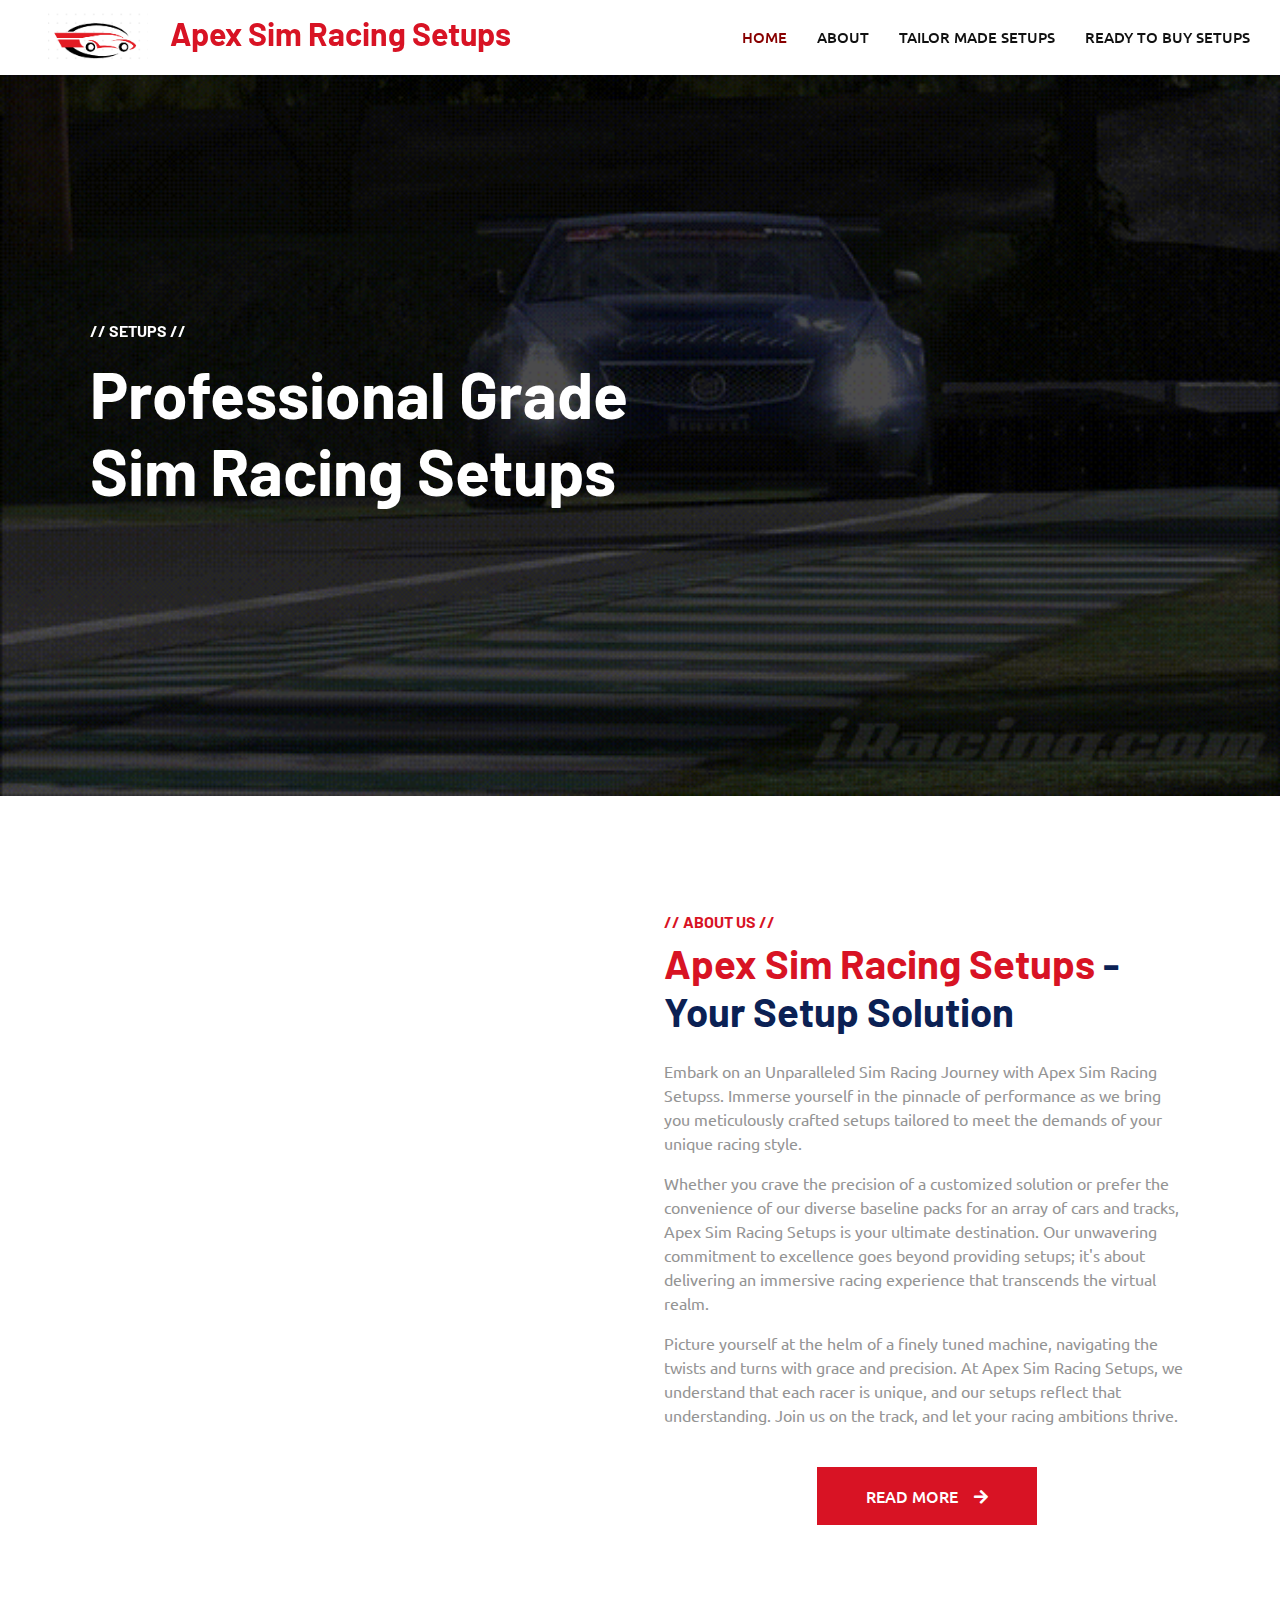
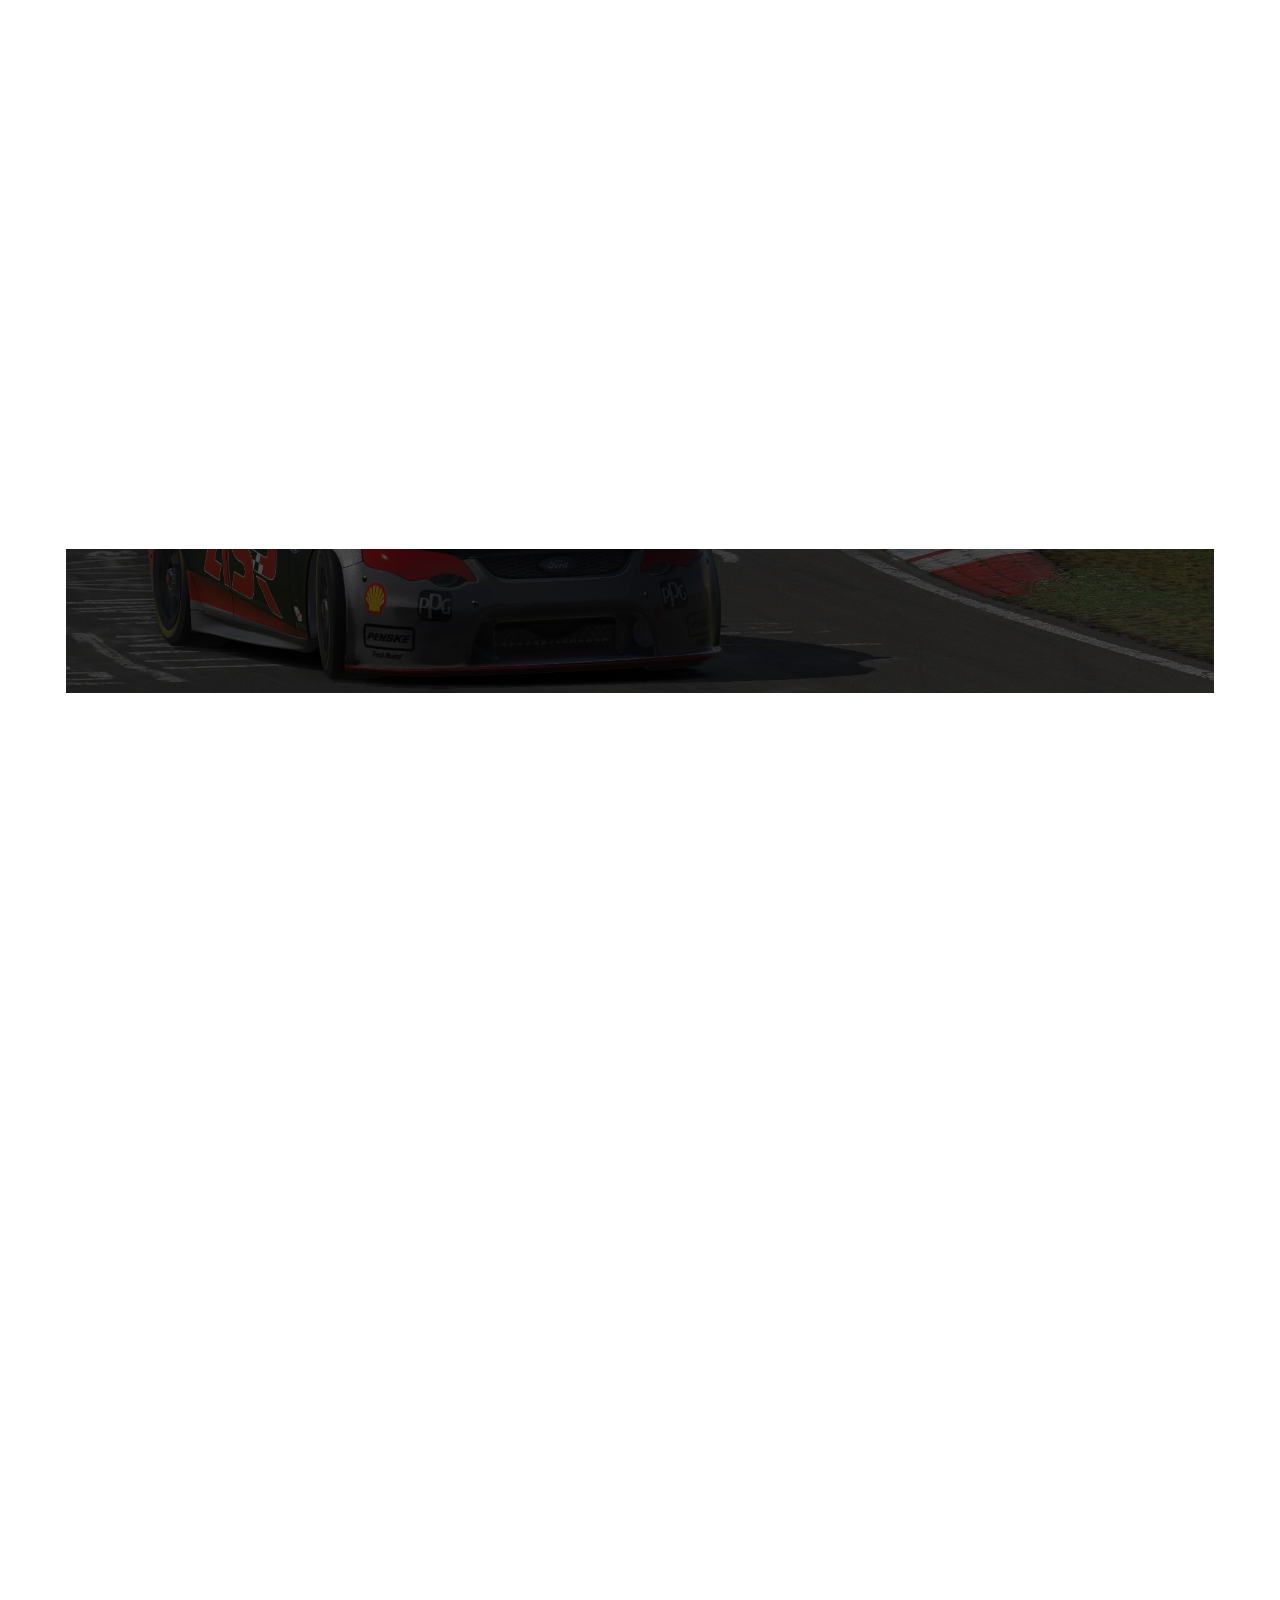
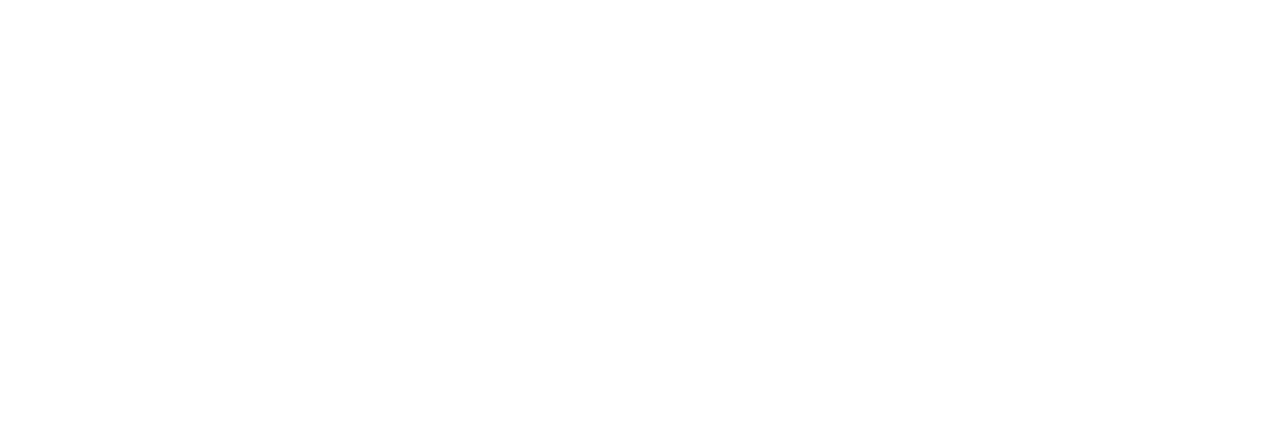
<file: index.html>
<!DOCTYPE html>
<html lang="en">

<head>
    <meta charset="utf-8">
    <title>Apex Sim Racing Setups - Sim Racing Setups </title>
    <meta content="width=device-width, initial-scale=1.0" name="viewport">
    <meta content="" name="keywords">
    <meta content="" name="description">

    <!-- Favicon -->
    <link href="img/logo.png" rel="icon">

    <!-- Google Web Fonts -->
    <link rel="preconnect" href="https://fonts.googleapis.com">
    <link rel="preconnect" href="https://fonts.gstatic.com" crossorigin>
    <link href="https://fonts.googleapis.com/css2?family=Barlow:wght@600;700&family=Ubuntu:wght@400;500&display=swap" rel="stylesheet"> 

    <!-- Icon Font Stylesheet -->
    <link href="https://cdnjs.cloudflare.com/ajax/libs/font-awesome/5.10.0/css/all.min.css" rel="stylesheet">
    <link href="https://cdn.jsdelivr.net/npm/bootstrap-icons@1.4.1/font/bootstrap-icons.css" rel="stylesheet">

    <!-- Libraries Stylesheet -->
    <link href="lib/animate/animate.min.css" rel="stylesheet">
    <link href="lib/owlcarousel/assets/owl.carousel.min.css" rel="stylesheet">
    <link href="lib/tempusdominus/css/tempusdominus-bootstrap-4.min.css" rel="stylesheet" />

    <!-- Customized Bootstrap Stylesheet -->
    <link href="css/bootstrap.min.css" rel="stylesheet">

    <!-- Template Stylesheet -->
    <link href="css/style.css" rel="stylesheet">
</head>

<body>
    <!-- Spinner Start -->
    <div id="spinner" class="show bg-white position-fixed translate-middle w-100 vh-100 top-50 start-50 d-flex align-items-center justify-content-center">
        <div class="spinner-border text-primary" style="width: 3rem; height: 3rem;" role="status">
            <span class="sr-only">Loading...</span>
        </div>
    </div>
    <!-- Spinner End -->



    <!-- Navbar Start -->
    <nav class="navbar navbar-expand-lg bg-white navbar-light shadow sticky-top p-0">
        <a href="index.html" class="navbar-brand d-flex align-items-center px-4 px-lg-5">
            <h2 class="m-0 text-primary">
                <img src="img/logo.png" alt="Apex Sim Racing Setups Logo" class="me-3"style="max-width: 100px;">
                Apex Sim Racing Setups
            </h2>
        </a>
        <button type="button" class="navbar-toggler me-4" data-bs-toggle="collapse" data-bs-target="#navbarCollapse">
            <span class="navbar-toggler-icon"></span>
        </button>
        <div class="collapse navbar-collapse" id="navbarCollapse">
            <div class="navbar-nav ms-auto p-4 p-lg-0">
                <a href="index.html" class="nav-item nav-link active">Home</a>
                <a href="about.html" class="nav-item nav-link">About</a>
                <a href="team.html" class="nav-item nav-link">Tailor Made Setups</a>
                <a href="service.html" class="nav-item nav-link">Ready To Buy Setups</a>
                <div class="nav-item dropdown">
                    <div class="dropdown-menu fade-up m-0">
                        <a href="booking.html" class="dropdown-item">Booking</a>
                        <a href="team.html" class="dropdown-item">Technicians</a>
                        <a href="testimonial.html" class="dropdown-item">Testimonial</a>
                        <a href="404.html" class="dropdown-item">404 Page</a>
                    </div>
                </div>
             
          
        </div>
    </nav>
    <!-- Navbar End -->


    <!-- Carousel Start -->
    <div class="container-fluid p-0 mb-5">
        
        <div id="header-carousel" class="carousel slide" data-bs-ride="carousel">
            <div class="carousel-inner">
                <div class="carousel-item active">
                    <img class="w-100" src="img/caruselli.gif" alt="background-image">
                    <div class="carousel-caption d-flex align-items-center">
                        <div class="container">
                            <div class="row align-items-center justify-content-center justify-content-lg-start">
                                <div class="col-10 col-lg-7 text-center text-lg-start">
                                    <h6 class="text-white text-uppercase mb-3 animated slideInDown">// Setups //</h6>
                                    <h1 class="display-3 text-white mb-4 pb-3 animated slideInDown">Professional Grade Sim Racing Setups</h1>
                                    
                                </div>
                                <div class="col-lg-5 d-none d-lg-flex animated zoomIn">
                                    
                                </div>
                            </div>
                        </div>
                    </div>
                </div>
                
                                   
                                </div>
                            </div>
                        </div>
                    </div>
                </div>
            </div>
           
         
        </div>
    </div>
    <!-- Carousel End -->
 
    <!-- About Start -->
 <div class="container-xxl py-5">
    <div class="container">
        <div class="row g-5">
            <div class="col-lg-6 pt-4" style="min-height: 400px;">
                <div class="position-relative h-100 wow fadeIn" data-wow-delay="0.1s">
                    <img class="position-absolute img-fluid w-100 h-100" src="img/vika.jpg" style="object-fit: cover;" alt="">
                    <div class="position-absolute top-0 end-0 mt-n4 me-n4 py-4 px-5" style="background: rgba(0, 0, 0, .08);">
                     
                    </div>
                </div>
            </div>
            <div class="col-lg-6">
                <h6 class="text-primary text-uppercase">// About Us //</h6>
                <h1 class="mb-4"><span class="text-primary">Apex Sim Racing Setups</span> - Your Setup Solution</h1>
                <div class="mb-4">
                    <p>Embark on an Unparalleled Sim Racing Journey with Apex Sim Racing Setupss. Immerse yourself in the pinnacle of performance as we bring you meticulously crafted setups tailored to meet the demands of your unique racing style.</p>
                    <p>Whether you crave the precision of a customized solution or prefer the convenience of our diverse baseline packs for an array of cars and tracks, Apex Sim Racing Setups is your ultimate destination. Our unwavering commitment to excellence goes beyond providing setups; it's about delivering an immersive racing experience that transcends the virtual realm.</p>
                    <p>Picture yourself at the helm of a finely tuned machine, navigating the twists and turns with grace and precision. At Apex Sim Racing Setups, we understand that each racer is unique, and our setups reflect that understanding. Join us on the track, and let your racing ambitions thrive.</p>
                </div>
                
                <div class="text-center">
                    <a href="about.html" class="btn btn-primary py-3 px-5 mt-3">Read More<i class="fa fa-arrow-right ms-3"></i></a>
                </div>
                
</div>
<!-- About End -->


    <!-- Info Start -->
    <div class="container-xxl py-5">
        <div class="container">
            <div class="row g-4">
                <div class="col-lg-4 col-md-6 wow fadeInUp" data-wow-delay="0.1s">
                    <div class="d-flex py-5 px-4">
                        <i class="fa fa-certificate fa-3x text-primary flex-shrink-0"></i>
                        <div class="ps-4">
                            <h5 class="mb-3">Made For Success</h5>
                            <p>We make sure that our setups are made with the best performance in mind. </p>
                           
                        </div>
                    </div>
                </div>
                <div class="col-lg-4 col-md-6 wow fadeInUp" data-wow-delay="0.3s">
                    <div class="d-flex bg-light py-5 px-4">
                        <i class="fa fa-users-cog fa-3x text-primary flex-shrink-0"></i>
                        <div class="ps-4">
                            <h5 class="mb-3">Expert Workers</h5>
                            <p>Our team is filled with skilled individuals who pride themselfs on their skills and knowledge.</p>
                           
                        </div>
                    </div>
                </div>
                <div class="col-lg-4 col-md-6 wow fadeInUp" data-wow-delay="0.5s">
                    <div class="d-flex py-5 px-4">
                        <i class="fa fa-tools fa-3x text-primary flex-shrink-0"></i>
                        <div class="ps-4">
                            <h5 class="mb-3">Proven Performance</h5>
                            <p>Our setups are more than just configurations; they are the result of meticulous testing and fine-tuning. Backed by real-world performance data, our setups have proven their effectiveness on the virtual track, ensuring you get a competitive edge every time you hit the road.</p>
                         
                        </div>
                    </div>
                </div>
            </div>
        </div>
    </div>
    <!-- Info End -->


   

    <!-- Splitter Start -->
    <div class="container-fluid fact bg-dark my-5 py-5">
        <div class="container">
            <div class="row g-4">
                <div class="col-md-6 col-lg-3 text-center wow fadeIn" data-wow-delay="0.1s">
                 
                    
                </div>
                <div class="col-md-6 col-lg-3 text-center wow fadeIn" data-wow-delay="0.3s">
                  
                   
                </div>
                <div class="col-md-6 col-lg-3 text-center wow fadeIn" data-wow-delay="0.5s">
                  
                    <h2 class="text-white mb-2"></h2>
                    
                </div>
                <div class="col-md-6 col-lg-3 text-center wow fadeIn" data-wow-delay="0.7s">
                   
                 
                </div>
            </div>
        </div>
    </div>
    <!-- Splitter End -->


    <!-- Options Start -->
    <div class="container-xxl service py-5">
        <div class="container">
            <div class="text-center wow fadeInUp" data-wow-delay="0.1s">
                <h6 class="text-primary text-uppercase">// Our Services //</h6>
                <h1 class="mb-5">Our Offering Of Services</h1>
            </div>
            <div class="row g-4 wow fadeInUp" data-wow-delay="0.3s">
                <div class="col-lg-4">
                    <div class="nav w-100 nav-pills me-4">
                        <button class="nav-link w-100 d-flex align-items-center text-start p-4 mb-4 active" data-bs-toggle="pill" data-bs-target="#tab-pane-1" type="button">
                            <i class="fa fa-car-side fa-2x me-3"></i>
                            <h4 class="m-0">Baseline Setups</h4>
                        </button>
                        <button class="nav-link w-100 d-flex align-items-center text-start p-4 mb-4" data-bs-toggle="pill" data-bs-target="#tab-pane-2" type="button">
                            <i class="fa fa-car fa-2x me-3"></i>
                            <h4 class="m-0">Pro Setups</h4>
                        </button>
                        <button class="nav-link w-100 d-flex align-items-center text-start p-4 mb-4" data-bs-toggle="pill" data-bs-target="#tab-pane-3" type="button">
                            <i class="fa fa-cog fa-2x me-3"></i>
                            <h4 class="m-0">Tailor Made Setups For You</h4>
                        </button>
                        
                    </div>
                </div>
                <div class="col-lg-8">
                    <div class="tab-content w-100">
                        <div class="tab-pane fade show active" id="tab-pane-1">
                            <div class="row g-4">
                                <div class="col-md-6" style="min-height: 350px;">
                                    <div class="position-relative h-100">
                                        <img class="position-absolute img-fluid w-100 h-100" src="img/baselineh.jpg"
                                            style="object-fit: cover;" alt="">
                                    </div>
                                </div>
                                <div class="col-md-6">
                                    <h3 class="mb-3">Baseline Setups</h3>
                                    <p class="mb-4">Explore our budget-friendly baseline setups designed for a balanced and approachable driving experience. Perfect for newcomers and those looking for an affordable entry into the world of sim racing. </p>
                                  
                                    <a href="service.html" class="btn btn-primary py-3 px-5 mt-3">Read More<i class="fa fa-arrow-right ms-3"></i></a>
                                </div>
                            </div>
                        </div>
                        <div class="tab-pane fade" id="tab-pane-2">
                            <div class="row g-4">
                                <div class="col-md-6" style="min-height: 350px;">
                                    <div class="position-relative h-100">
                                        <img class="position-absolute img-fluid w-100 h-100" src="img/proh.jpeg"
                                            style="object-fit: cover;" alt="">
                                    </div>
                                </div>
                                <div class="col-md-6">
                                    <h3 class="mb-3">Pro Setups</h3>
                                    <p class="mb-4">Elevate your sim racing game with our meticulously crafted Pro setups. Each purchase includes dedicated practice, qualifying, and 2 race setups tailored for optimal performance. Dive into the details with included telemetry data, giving you the tools to fine-tune your skills and dominate the track.</p>
                                    <a href="service.html" class="btn btn-primary py-3 px-5 mt-3">Read More<i class="fa fa-arrow-right ms-3"></i></a>
                                </div>
                            </div>
                        </div>
                        <div class="tab-pane fade" id="tab-pane-3">
                            <div class="row g-4">
                                <div class="col-md-6" style="min-height: 350px;">
                                    <div class="position-relative h-100">
                                        <img class="position-absolute img-fluid w-100 h-100" src="img/tailorh.jpeg"
                                            style="object-fit: cover;" alt="">
                                    </div>
                                </div>
                                <div class="col-md-6">
                                    <h3 class="mb-3">When Pro Isnt Enough</h3>
                                    <p class="mb-4">Experience the pinnacle of customization with our Tailor-Made setups. We collaborate closely with you to craft setups that align perfectly with your driving style and preferences. With a purchase, you'll receive a total of 10 meticulously tuned setups for whatever track and need you have in mind. Your journey to the podium starts with setups designed exclusively for you.</p>
                                    <a href="team.html" class="btn btn-primary py-3 px-5 mt-3">Read More<i class="fa fa-arrow-right ms-3"></i></a>
                                </div>
                            </div>
                        </div>
                        <div class="tab-pane fade" id="tab-pane-4">
                            <div class="row g-4">
                                <div class="col-md-6" style="min-height: 350px;">
                                    <div class="position-relative h-100">
                                        <img class="position-absolute img-fluid w-100 h-100" src="img/service-4.jpg"
                                            style="object-fit: cover;" alt="">
                                
                        </div>
                    </div>
                </div>
            </div>
        </div>
    </div>
    <!-- Options End -->


    

    

    <!-- Footer Start -->
    <div class="container-fluid bg-dark text-light footer pt-5 mt-5 wow fadeIn" data-wow-delay="0.1s">
        <div class="container py-5">
            <div class="row g-5">
                <div class="col-lg-3 col-md-6">
                    <h4 class="text-light mb-4">Contact Us</h4>
                    <p class="mb-2"><i class="fa fa-phone-alt me-3"></i>+012 345 67890</p>
                    <p class="mb-2"><i class="fa fa-envelope me-3"></i>info@example.com</p>
                    <div class="d-flex pt-2">
                        <a class="btn btn-outline-light btn-social" link="https://twitter.com/?tw_p=twt"><i class="fab fa-twitter"></i></a>
                        <a class="btn btn-outline-light btn-social" link="https://www.facebook.com/"><i class="fab fa-facebook-f"></i></a>
                        <a class="btn btn-outline-light btn-social" href="https://www.youtube.com/?app"><i class="fab fa-youtube"></i></a>
                        <a class="btn btn-outline-light btn-social" href="https://www.instagram.com/"><i class="fab fa-instagram-in"></i></a>
                    </div>
                </div>
                <div class="col-lg-3 col-md-6">
                    <h4 class="text-light mb-4">Services</h4>
                    <a class="btn btn-link" href="service.html">Pro Setups</a>
                    <a class="btn btn-link" href="service.html">Baseline Setups</a>
                    <a class="btn btn-link" href="team.html">Tailor Made Setups</a>
                
                </div>
                <div class="col-lg-3 col-md-6">
                    <h4 class="text-light mb-4">Newsletter</h4>
                    <p>Stay Up To Date On Our Latest News</p>
                    <div class="position-relative mx-auto" style="max-width: 400px;">
                        <input class="form-control border-0 w-100 py-3 ps-4 pe-5" type="text" placeholder="Your email">
                        <button type="button" class="btn btn-primary py-2 position-absolute top-0 end-0 mt-2 me-2">SignUp</button>
                    </div>
                </div>
            </div>
        </div>
        <div class="container">
            <div class="copyright">
                <div class="row">
                    <div class="col-md-6 text-center text-md-start mb-3 mb-md-0">
                        &copy; <a class="border-bottom" href="#">Apex Sim Racing Setups</a>, All Right Reserved.

                       
                        Designed By <a class="border-bottom" href="https://htmlcodex.com">Elias Loponen</a>
                    </div>
                    <div class="col-md-6 text-center text-md-end">
                        <div class="footer-menu">
                            <a href="">Home</a>
                            <a href="">Cookies</a>
                            <a href="">Help</a>
                            <a href="">FQAs</a>
                        </div>
                    </div>
                </div>
            </div>
        </div>
    </div>
    <!-- Footer End -->


    <!-- Back to Top -->
    <a href="#" class="btn btn-lg btn-primary btn-lg-square back-to-top"><i class="bi bi-arrow-up"></i></a>


    <!-- JavaScript Libraries -->
    <script src="https://code.jquery.com/jquery-3.4.1.min.js"></script>
    <script src="https://cdn.jsdelivr.net/npm/bootstrap@5.0.0/dist/js/bootstrap.bundle.min.js"></script>
    <script src="lib/wow/wow.min.js"></script>
    <script src="lib/easing/easing.min.js"></script>
    <script src="lib/waypoints/waypoints.min.js"></script>
    <script src="lib/counterup/counterup.min.js"></script>
    <script src="lib/owlcarousel/owl.carousel.min.js"></script>
    <script src="lib/tempusdominus/js/moment.min.js"></script>
    <script src="lib/tempusdominus/js/moment-timezone.min.js"></script>
    <script src="lib/tempusdominus/js/tempusdominus-bootstrap-4.min.js"></script>

    <!-- Template Javascript -->
    <script src="js/main.js"></script>
</body>

</html>
</file>
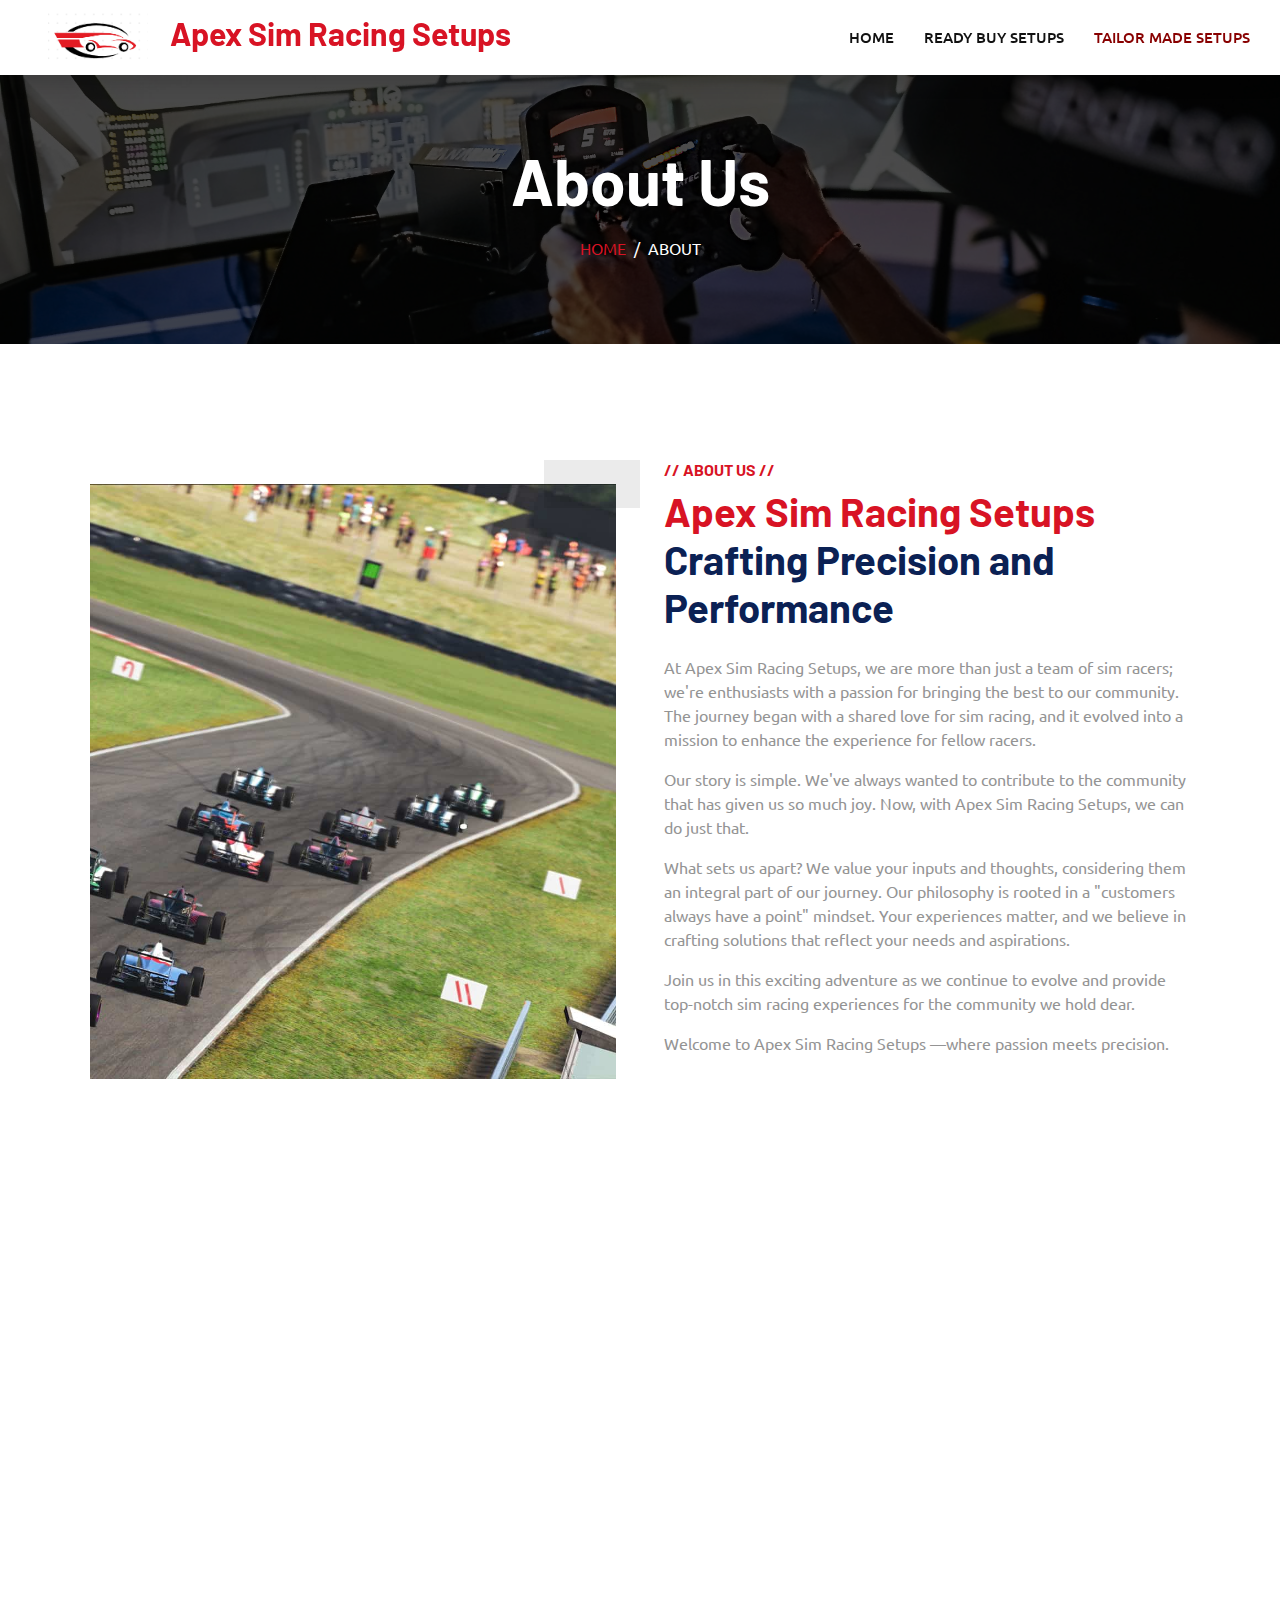
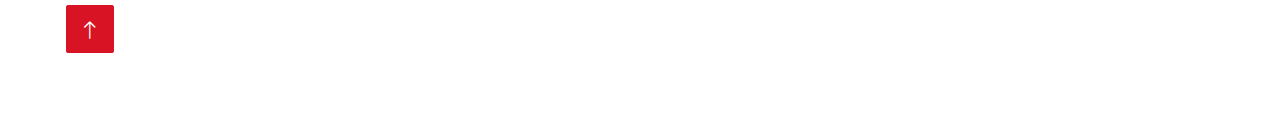
<file: about.html>
<!DOCTYPE html>
<html lang="en">

<head>
    <meta charset="utf-8">
    <title>Apex Sim Racing Setups - Sim Racing Setups</title>
    <meta content="width=device-width, initial-scale=1.0" name="viewport">
    <meta content="" name="keywords">
    <meta content="" name="description">

    <!-- Favicon -->
    <link href="img/logo.png" rel="icon">

    <!-- Google Web Fonts -->
    <link rel="preconnect" href="https://fonts.googleapis.com">
    <link rel="preconnect" href="https://fonts.gstatic.com" crossorigin>
    <link href="https://fonts.googleapis.com/css2?family=Barlow:wght@600;700&family=Ubuntu:wght@400;500&display=swap" rel="stylesheet"> 

    <!-- Icon Font Stylesheet -->
    <link href="https://cdnjs.cloudflare.com/ajax/libs/font-awesome/5.10.0/css/all.min.css" rel="stylesheet">
    <link href="https://cdn.jsdelivr.net/npm/bootstrap-icons@1.4.1/font/bootstrap-icons.css" rel="stylesheet">

    <!-- Libraries Stylesheet -->
    <link href="lib/animate/animate.min.css" rel="stylesheet">
    <link href="lib/owlcarousel/assets/owl.carousel.min.css" rel="stylesheet">
    <link href="lib/tempusdominus/css/tempusdominus-bootstrap-4.min.css" rel="stylesheet" />

    <!-- Customized Bootstrap Stylesheet -->
    <link href="css/bootstrap.min.css" rel="stylesheet">

    <!-- Template Stylesheet -->
    <link href="css/style.css" rel="stylesheet">
</head>

<body>
    <!-- Spinner Start -->
    <div id="spinner" class="show bg-white position-fixed translate-middle w-100 vh-100 top-50 start-50 d-flex align-items-center justify-content-center">
        <div class="spinner-border text-primary" style="width: 3rem; height: 3rem;" role="status">
            <span class="sr-only">Loading...</span>
        </div>
    </div>
    <!-- Spinner End -->


   
    <!-- Navbar Start -->
    <nav class="navbar navbar-expand-lg bg-white navbar-light shadow sticky-top p-0">
        <a href="index.html" class="navbar-brand d-flex align-items-center px-4 px-lg-5">
            <h2 class="m-0 text-primary">
                <img src="img/logo.png" alt="Apex Racing Setups Logo" class="me-3" style="max-width: 100px;">
                Apex Sim Racing Setups
            </h2>
        </a>
        <button type="button" class="navbar-toggler me-4" data-bs-toggle="collapse" data-bs-target="#navbarCollapse">
            <span class="navbar-toggler-icon"></span>
        </button>
        <div class="collapse navbar-collapse" id="navbarCollapse">
            <div class="navbar-nav ms-auto p-4 p-lg-0">
                <a href="index.html" class="nav-item nav-link">Home</a>
                <a href="service.html" class="nav-item nav-link">Ready Buy Setups</a>
                <a href="team.html" class="nav-item nav-link active">Tailor Made Setups</a>
            </div>
        </div>
    </nav>

    <!-- Page Header Start -->
    <div class="container-fluid page-header mb-5 p-0" style="background-image: url(img/abouthead.jpg);">
        <div class="container-fluid page-header-inner py-5">
            <div class="container text-center">
                <h1 class="display-3 text-white mb-3 animated slideInDown">About Us</h1>
                <nav aria-label="breadcrumb">
                    <ol class="breadcrumb justify-content-center text-uppercase">
                        <li class="breadcrumb-item"><a href="index.html">Home</a></li>
                       
                        <li class="breadcrumb-item text-white active" aria-current="page">About</li>
                    </ol>
                </nav>
            </div>
        </div>
    </div>
    <!-- Page Header End -->


    <!-- About Start -->
    <div class="container-xxl py-5">
        <div class="container">
            <div class="row g-5">
                <div class="col-lg-6 pt-4" style="min-height: 400px;">
                    <div class="position-relative h-100 wow fadeIn" data-wow-delay="0.1s">
                        <img class="position-absolute img-fluid w-100 h-100" src="img/aboutus.jpg" style="object-fit: cover;" alt="">
                        <div class="position-absolute top-0 end-0 mt-n4 me-n4 py-4 px-5" style="background: rgba(0, 0, 0, .08);">
                           
                         
                        </div>
                    </div>
                </div>
                <div class="col-lg-6">
                    <h6 class="text-primary text-uppercase">// About Us //</h6>
                    <h1 class="mb-4"><span class="text-primary">Apex Sim Racing Setups</span> Crafting Precision and Performance</h1>

                
                    <!-- Inserted About Us Content -->
                    <p>
                        At Apex Sim Racing Setups, we are more than just a team of sim racers; we're enthusiasts with a passion for bringing the best to our community. The journey began with a shared love for sim racing, and it evolved into a mission to enhance the experience for fellow racers.
                    </p>
                
                    <p>
                        Our story is simple. We've always wanted to contribute to the community that has given us so much joy. Now, with Apex Sim Racing Setups, we can do just that.
                    </p>
                
                    <p>
                        What sets us apart? We value your inputs and thoughts, considering them an integral part of our journey. Our philosophy is rooted in a "customers always have a point" mindset. Your experiences matter, and we believe in crafting solutions that reflect your needs and aspirations.
                    </p>
                
                    <p>
                        Join us in this exciting adventure as we continue to evolve and provide top-notch sim racing experiences for the community we hold dear.
                    </p>
                
                    <p>
                        Welcome to Apex Sim Racing Setups —where passion meets precision.
                    </p>
                    <!-- End of Inserted About Us Content -->
                
                    <div class="row g-4 mb-3 pb-3">
                        <!-- ... (Existing content remains unchanged) ... -->
                    </div>
                </div>
                
    <!-- About End -->

    <div class="container-fluid bg-dark text-light footer pt-5 mt-5 wow fadeIn" data-wow-delay="0.1s">
        <div class="container py-5">
            <div class="row g-5">
                <div class="col-lg-3 col-md-6">
                    <h4 class="text-light mb-4">Contact Us</h4>
                    <p class="mb-2"><i class="fa fa-phone-alt me-3"></i>+012 345 67890</p>
                    <p class="mb-2"><i class="fa fa-envelope me-3"></i>info@example.com</p>
                    <div class="d-flex pt-2">
                        <a class="btn btn-outline-light btn-social" link="https://twitter.com/?tw_p=twt"><i class="fab fa-twitter"></i></a>
                        <a class="btn btn-outline-light btn-social" link="https://www.facebook.com/"><i class="fab fa-facebook-f"></i></a>
                        <a class="btn btn-outline-light btn-social" href="https://www.youtube.com/?app"><i class="fab fa-youtube"></i></a>
                        <a class="btn btn-outline-light btn-social" href="https://www.instagram.com/"><i class="fab fa-instagram-in"></i></a>
                    </div>
                </div>
                <div class="col-lg-3 col-md-6">
                    <h4 class="text-light mb-4">Services</h4>
                    <a class="btn btn-link" href="service.html">Pro Setups</a>
                    <a class="btn btn-link" href="service.html">Baseline Setups</a>
                    <a class="btn btn-link" href="team.html">Tailor Made Setups</a>
                
                </div>
                <div class="col-lg-3 col-md-6">
                    <h4 class="text-light mb-4">Newsletter</h4>
                    <p>Stay Up To Date On Our Latest News</p>
                    <div class="position-relative mx-auto" style="max-width: 400px;">
                        <input class="form-control border-0 w-100 py-3 ps-4 pe-5" type="text" placeholder="Your email">
                        <button type="button" class="btn btn-primary py-2 position-absolute top-0 end-0 mt-2 me-2">SignUp</button>
                    </div>
                </div>
            </div>
        </div>
        <div class="container">
            <div class="copyright">
                <div class="row">
                    <div class="col-md-6 text-center text-md-start mb-3 mb-md-0">
                        &copy; <a class="border-bottom" href="#">Apex Sim Racing Setups</a>, All Right Reserved.

                       
                        Designed By <a class="border-bottom" href="https://htmlcodex.com">Elias Loponen</a>
                    </div>
                    <div class="col-md-6 text-center text-md-end">
                        <div class="footer-menu">
                            <a href="">Home</a>
                            <a href="">Cookies</a>
                            <a href="">Help</a>
                            <a href="">FQAs</a>
                        </div>
                    </div>
                </div>
            </div>
        </div>
    </div>

    <!-- Back to Top -->
    <a href="#" class="btn btn-lg btn-primary btn-lg-square back-to-top"><i class="bi bi-arrow-up"></i></a>


    <!-- JavaScript Libraries -->
    <script src="https://code.jquery.com/jquery-3.4.1.min.js"></script>
    <script src="https://cdn.jsdelivr.net/npm/bootstrap@5.0.0/dist/js/bootstrap.bundle.min.js"></script>
    <script src="lib/wow/wow.min.js"></script>
    <script src="lib/easing/easing.min.js"></script>
    <script src="lib/waypoints/waypoints.min.js"></script>
    <script src="lib/counterup/counterup.min.js"></script>
    <script src="lib/owlcarousel/owl.carousel.min.js"></script>
    <script src="lib/tempusdominus/js/moment.min.js"></script>
    <script src="lib/tempusdominus/js/moment-timezone.min.js"></script>
    <script src="lib/tempusdominus/js/tempusdominus-bootstrap-4.min.js"></script>

    <!-- Template Javascript -->
    <script src="js/main.js"></script>
</body>

</html>
</file>
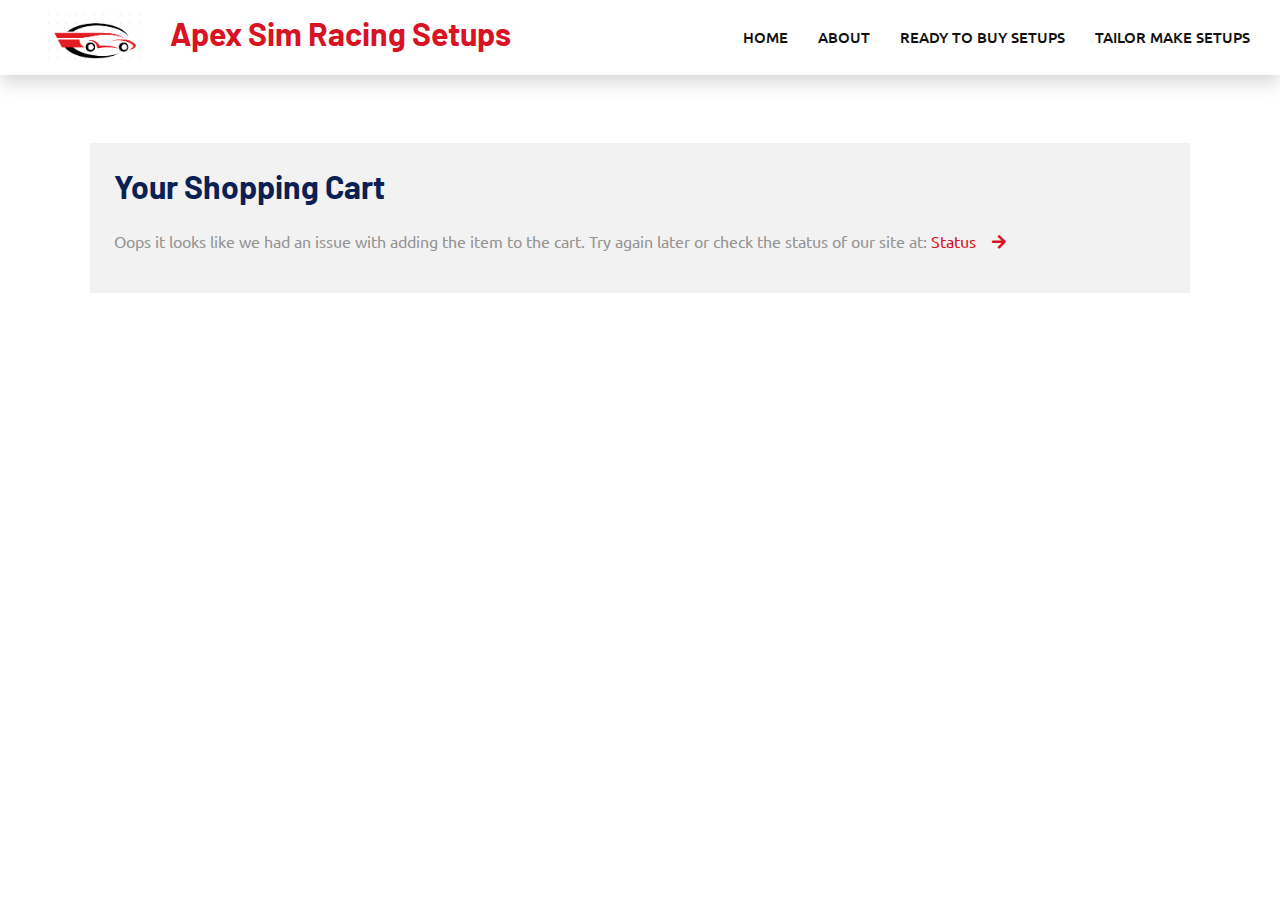
<file: cart.html>
<!DOCTYPE html>
<html lang="en">
<!-- INCOMPLETE DOES NOT WORK AT ALL!!!!-->
<head>
    <meta charset="utf-8">
    <title>Apex Sim Racing Setups - Cart</title>
    <meta content="width=device-width, initial-scale=1.0" name="viewport">
    <meta content="" name="keywords">
    <meta content="" name="description">

    <!-- Favicon -->
    <link href="img/logo.png" rel="icon">

    <!-- Google Web Fonts -->
    <link rel="preconnect" href="https://fonts.googleapis.com">
    <link rel="preconnect" href="https://fonts.gstatic.com" crossorigin>
    <link href="https://fonts.googleapis.com/css2?family=Barlow:wght@600;700&family=Ubuntu:wght@400;500&display=swap" rel="stylesheet"> 

    <!-- Icon Font Stylesheet -->
    <link href="https://cdnjs.cloudflare.com/ajax/libs/font-awesome/5.10.0/css/all.min.css" rel="stylesheet">
    <link href="https://cdn.jsdelivr.net/npm/bootstrap-icons@1.4.1/font/bootstrap-icons.css" rel="stylesheet">

    <!-- Libraries Stylesheet -->
    <link href="lib/animate/animate.min.css" rel="stylesheet">
    <link href="lib/owlcarousel/assets/owl.carousel.min.css" rel="stylesheet">
    <link href="lib/tempusdominus/css/tempusdominus-bootstrap-4.min.css" rel="stylesheet" />

    <!-- Customized Bootstrap Stylesheet -->
    <link href="css/bootstrap.min.css" rel="stylesheet">

    <!-- Template Stylesheet -->
    <link href="css/style.css" rel="stylesheet">
</head>

<body>

    <!-- Spinner Start -->
<div id="spinner" class="bg-white position-fixed translate-middle w-100 vh-100 top-50 start-50 d-none align-items-center justify-content-center">
    <div class="spinner-border text-primary" style="width: 3rem; height: 3rem;" role="status">
        <span class="sr-only">Loading...</span>
    </div>
</div>
<!-- Spinner End -->

    <!-- Spinner End -->

    <!-- Navbar Start -->
    <nav class="navbar navbar-expand-lg bg-white navbar-light shadow sticky-top p-0">
        <a href="index.html" class="navbar-brand d-flex align-items-center px-4 px-lg-5">
            <h2 class="m-0 text-primary">
                <img src="img/logo.png" alt="Apex Racing Setups Logo" class="me-3" style="max-width: 100px;">
                Apex Sim Racing Setups
            </h2>
        </a>
        <button type="button" class="navbar-toggler me-4" data-bs-toggle="collapse" data-bs-target="#navbarCollapse">
            <span class="navbar-toggler-icon"></span>
        </button>
        <div class="collapse navbar-collapse" id="navbarCollapse">
            <div class="navbar-nav ms-auto p-4 p-lg-0">
                <a href="index.html" class="nav-item nav-link">Home</a>
                <a href="about.html" class="nav-item nav-link">About</a>
                <a href="service.html" class="nav-item nav-link">Ready To Buy Setups</a>
                <a href="team.html" class="nav-item nav-link">Tailor Make Setups</a> <!-- Added Cart Link -->
            </div>
        </div>
    </nav>
    <!-- Navbar End -->

    <!-- Cart Page Content Start -->
    <div class="container-xxl py-5">
        <div class="container">
            <div class="row g-4">
                <div class="col-lg-12 wow fadeInUp" data-wow-delay="0.1s">
                    <div class="bg-light p-4">
                        <h2 class="fw-bold mb-4">Your Shopping Cart</h2>
                        <!-- Cart items and details can be added here -->
                        <p>Oops it looks like we had an issue with adding the item to the cart. Try again later or check the status of our site at: <a href="status.html" class="statusbtn">Status<i class="fa fa-arrow-right ms-3"></i></a></p>
                        
                    </div>
                </div>
            </div>
        </div>
    </div>
    

<script>
    document.addEventListener('DOMContentLoaded', function () {
        // Function to display selected setups in the cart
        function displaySelectedSetups() {
            const selectedSetups = JSON.parse(localStorage.getItem('selectedSetups')) || [];
            console.log('Selected setups:', selectedSetups); // Added console.log
            const cartInfoDiv = document.getElementById('cartInfo');

            cartInfoDiv.innerHTML = '<h2>Selected Setups</h2>';

            if (selectedSetups.length > 0) {
                selectedSetups.forEach((setup, index) => {
                    const setupDiv = document.createElement('div');
                    setupDiv.innerHTML = `
                        <div class="selected-setup">
                            <p class="setup-info">
                                <strong>Car:</strong> ${setup.car} │ 
                                <strong>Track:</strong> ${setup.track} │ 
                                <strong>Creator:</strong> ${setup.creator} │ 
                                <strong>Date:</strong> ${setup.date}
                            </p>
                        </div>
                    `;
                    cartInfoDiv.appendChild(setupDiv);
                });
            } else {
                cartInfoDiv.innerHTML += '<p>No setups selected.</p>';
            }
        }

        // Call this function when the cart page loads
        window.onload = function () {
            displaySelectedSetups();
        };
        function addToCart(car, track, creator, option, date) {
            const selectedSetups = JSON.parse(localStorage.getItem('selectedSetups')) || [];
            selectedSetups.push({ car, track, creator, option, date });
            localStorage.setItem('selectedSetups', JSON.stringify(selectedSetups));
            console.log('Setup added to cart!', selectedSetups);

            // Display a success message or handle redirection to the cart page
            alert('Setup added to cart successfully!'); // You can customize this alert or add your logic
        }

        // Function to handle error when adding to cart
        function handleAddToCartError() {
            const errorMessage = `
                <div class="error-container">
                    <p class="cart-error-message">
                        Oops, it looks like we had an issue with adding the item to the cart. 
                        Try again later or check the status of our site at:
                        <a href="about.html" class="statusbtn">Status<i class="fa fa-arrow-right ms-3"></i></a>
                    </p>
                </div>
            `;

            // Append the error message to a specific div or display it where needed
            const errorContainer = document.getElementById('errorContainer');
            errorContainer.innerHTML = errorMessage;
        }

        // Event listeners for dropdown change
        document.getElementById('carDropdown').addEventListener('change', showCarAndTrackInfo);
        document.getElementById('trackDropdown').addEventListener('change', showCarAndTrackInfo);

        // Additional event listener for showing setup options if both car and track are selected
        document.getElementById('trackDropdown').addEventListener('change', function () {
            showTrackInfo();
            showSetupOptionsIfValidSelection();
        });

        // Additional event listener for showing setup options if both car and track are selected
        function showSetupOptionsIfValidSelection() {
            const selectedCar = document.getElementById('carDropdown').value;
            const selectedTrack = document.getElementById('trackDropdown').value;
            const setupInfoDiv = document.getElementById('setupInfo');

            // Check if both car and track are selected
            if (selectedCar !== 'Choose a car' && selectedTrack !== 'Choose a track') {
                showSetupOptions();
            } else {
                // Clear setup options if either car or track is not selected
                setupInfoDiv.innerHTML = '';
            }
        }
    });
        // ... (your existing code)
    
</script>

      
    <!-- Your existing footer code remains unchanged -->
    <script src="js/main.js"></script>  
 </body>

</html>
</file>
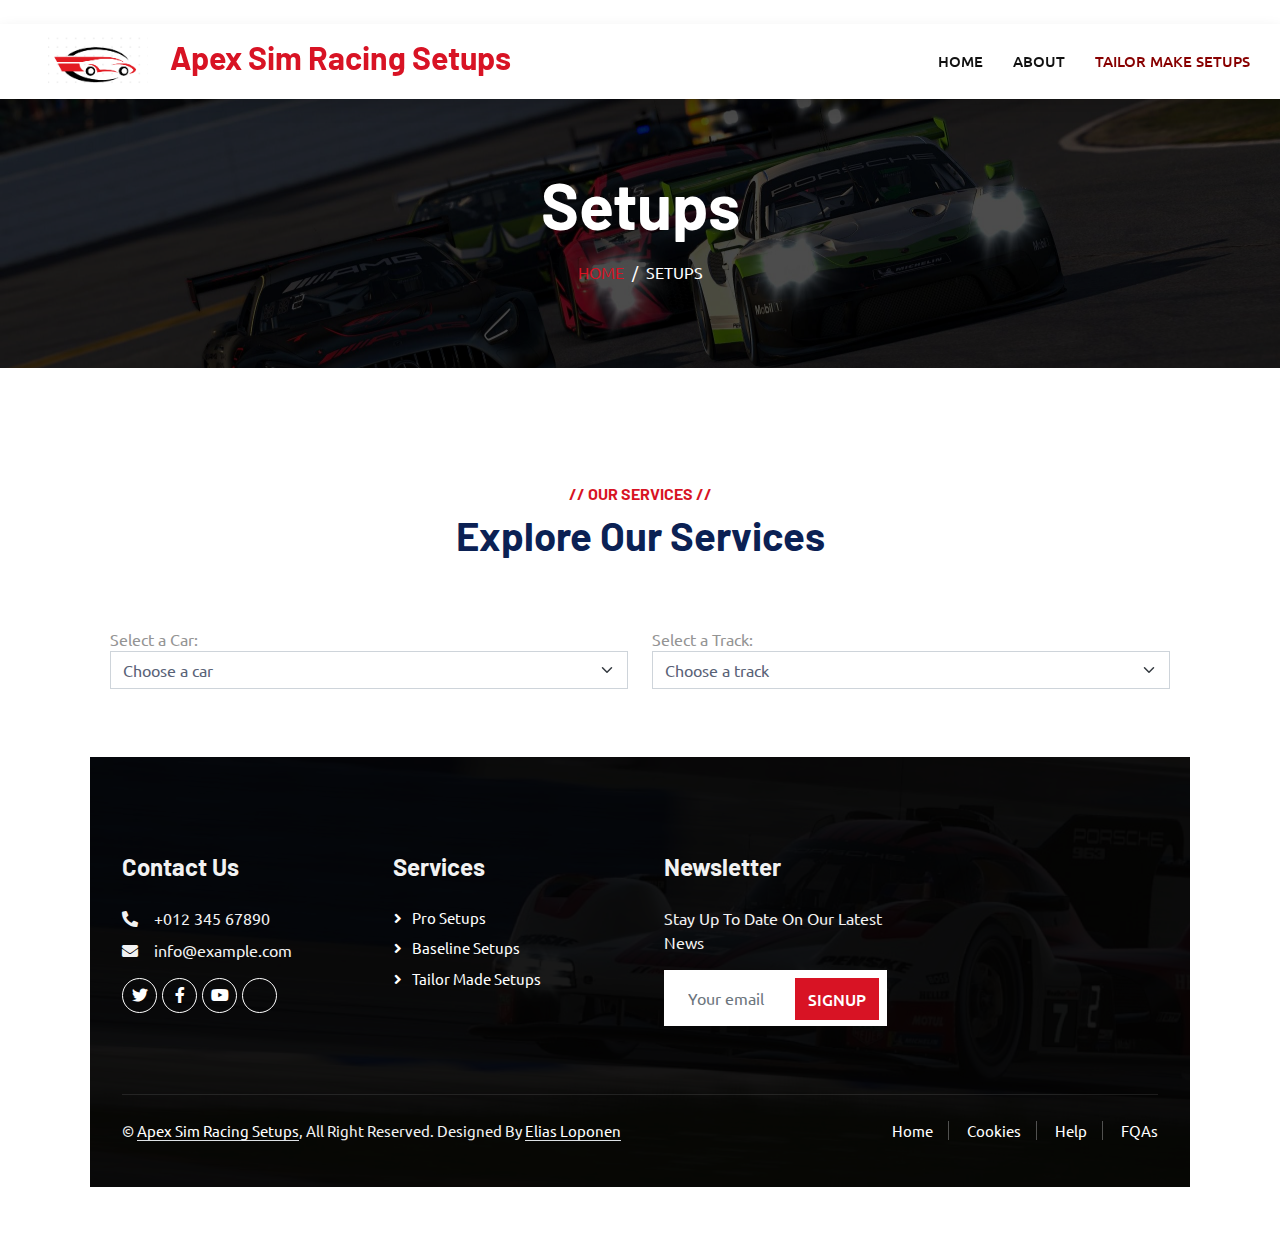
<file: service.html>
<!DOCTYPE html>
<html lang="en">

<head>
    <meta charset="utf-8">
    <title>Apex Sim Racing Setups - Sim Racing Setups</title>
    <meta content="width=device-width, initial-scale=1.0" name="viewport">
    <meta content="" name="keywords">
    <meta content="" name="description">

    <!-- Favicon -->
    <link href="img/logo.png" rel="icon">

    <!-- Google Web Fonts -->
    <link rel="preconnect" href="https://fonts.googleapis.com">
    <link rel="preconnect" href="https://fonts.gstatic.com" crossorigin>
    <link href="https://fonts.googleapis.com/css2?family=Barlow:wght@600;700&family=Ubuntu:wght@400;500&display=swap" rel="stylesheet"> 

    <!-- Icon Font Stylesheet -->
    <link href="https://cdnjs.cloudflare.com/ajax/libs/font-awesome/5.10.0/css/all.min.css" rel="stylesheet">
    <link href="https://cdn.jsdelivr.net/npm/bootstrap-icons@1.4.1/font/bootstrap-icons.css" rel="stylesheet">

    <!-- Libraries Stylesheet -->
    <link href="lib/animate/animate.min.css" rel="stylesheet">
    <link href="lib/owlcarousel/assets/owl.carousel.min.css" rel="stylesheet">
    <link href="lib/tempusdominus/css/tempusdominus-bootstrap-4.min.css" rel="stylesheet" />

    <!-- Customized Bootstrap Stylesheet -->
    <link href="css/bootstrap.min.css" rel="stylesheet">button

    <!-- Template Stylesheet -->
    <link href="css/style.css" rel="stylesheet">
</head>

<body>
    <div id="spinner" class="show bg-white position-fixed translate-middle w-100 vh-100 top-50 start-50 d-flex align-items-center justify-content-center">
        <div class="spinner-border text-primary" style="width: 3rem; height: 3rem;" role="status">
            <span class="sr-only">Loading...</span>
        </div>
    </div>
    <!-- Spinner End -->

    <!-- Navbar Start -->
    <nav class="navbar navbar-expand-lg bg-white navbar-light shadow sticky-top p-0">
        <a href="index.html" class="navbar-brand d-flex align-items-center px-4 px-lg-5">
            <h2 class="m-0 text-primary">
                <img src="img/logo.png" alt="Apex Racing Setups Logo" class="me-3" style="max-width: 100px;">
                Apex Sim Racing Setups
            </h2>
            
        </a>
        <button type="button" class="navbar-toggler me-4" data-bs-toggle="collapse" data-bs-target="#navbarCollapse">
            <span class="navbar-toggler-icon"></span>
        </button>
        <div class="collapse navbar-collapse" id="navbarCollapse">
            <div class="navbar-nav ms-auto p-4 p-lg-0">
                <a href="index.html" class="nav-item nav-link">Home</a>
                <a href="about.html" class="nav-item nav-link">About</a>
                <a href="team.html" class="nav-item nav-link active">Tailor Make Setups</a>
            </div>
        </div>
    </nav>

    <!-- Page Header Start -->
    <div class="container-fluid page-header mb-5 p-0" style="background-image: url(img/shopphot.jpeg);">
        <div class="container-fluid page-header-inner py-5">
            <div class="container text-center">
                <h1 class="display-3 text-white mb-3 animated slideInDown">Setups</h1>
                <nav aria-label="breadcrumb">
                    <ol class="breadcrumb justify-content-center text-uppercase">
                        <li class="breadcrumb-item"><a href="index.html">Home</a></li>
                        
                        <li class="breadcrumb-item text-white active" aria-current="page">Setups</li>
                    </ol>
                </nav>
            </div>
        </div>
    </div>
    <!-- Page Header End -->


    <!-- Service Start -->
    <div class="container-xxl service py-5">
        <div class="container">
            <div class="text-center wow fadeInUp" data-wow-delay="0.1s">
                <h6 class="text-primary text-uppercase">// Our Services //</h6>
                <h1 class="mb-5">Explore Our Services</h1>
            </div>
 

    <!-- Picker Start -->
    <div class="container">
        <div class="row">
            <div class="col-md-6">
                <label for="carDropdown">Select a Car:</label>
                <select id="carDropdown" onchange="showCarAndTrackInfo()" class="form-select">
                    <!-- Car options will be populated here -->
                    <option value="Choose a car">Choose a car</option>
                </select>
                <div id="carInfo"></div>
            </div>

            <div class="col-md-6">
                <label for="trackDropdown">Select a Track:</label>
                <select id="trackDropdown" onchange="showCarAndTrackInfo()" class="form-select">
                   
                    <option value="Choose a track">Choose a track</option>
                </select>
                <div id="trackInfo"></div>
            </div>
        </div>

        <div id="setupInfo">
            
        </div>
    </div>
    <div class="container-fluid bg-dark text-light footer pt-5 mt-5 wow fadeIn" data-wow-delay="0.1s">
        <div class="container py-5">
            <div class="row g-5">
                <div class="col-lg-3 col-md-6">
                    <h4 class="text-light mb-4">Contact Us</h4>
                    <p class="mb-2"><i class="fa fa-phone-alt me-3"></i>+012 345 67890</p>
                    <p class="mb-2"><i class="fa fa-envelope me-3"></i>info@example.com</p>
                    <div class="d-flex pt-2">
                        <a class="btn btn-outline-light btn-social" link="https://twitter.com/?tw_p=twt"><i class="fab fa-twitter"></i></a>
                        <a class="btn btn-outline-light btn-social" link="https://www.facebook.com/"><i class="fab fa-facebook-f"></i></a>
                        <a class="btn btn-outline-light btn-social" href="https://www.youtube.com/?app"><i class="fab fa-youtube"></i></a>
                        <a class="btn btn-outline-light btn-social" href="https://www.instagram.com/"><i class="fab fa-instagram-in"></i></a>
                    </div>
                </div>
                <div class="col-lg-3 col-md-6">
                    <h4 class="text-light mb-4">Services</h4>
                    <a class="btn btn-link" href="service.html">Pro Setups</a>
                    <a class="btn btn-link" href="service.html">Baseline Setups</a>
                    <a class="btn btn-link" href="team.html">Tailor Made Setups</a>
                
                </div>
                <div class="col-lg-3 col-md-6">
                    <h4 class="text-light mb-4">Newsletter</h4>
                    <p>Stay Up To Date On Our Latest News</p>
                    <div class="position-relative mx-auto" style="max-width: 400px;">
                        <input class="form-control border-0 w-100 py-3 ps-4 pe-5" type="text" placeholder="Your email">
                        <button type="button" class="btn btn-primary py-2 position-absolute top-0 end-0 mt-2 me-2">SignUp</button>
                    </div>
                </div>
            </div>
        </div>
        <div class="container">
            <div class="copyright">
                <div class="row">
                    <div class="col-md-6 text-center text-md-start mb-3 mb-md-0">
                        &copy; <a class="border-bottom" href="#">Apex Sim Racing Setups</a>, All Right Reserved.

                       
                        Designed By <a class="border-bottom" href="https://htmlcodex.com">Elias Loponen</a>
                    </div>
                    <div class="col-md-6 text-center text-md-end">
                        <div class="footer-menu">
                            <a href="">Home</a>
                            <a href="">Cookies</a>
                            <a href="">Help</a>
                            <a href="">FQAs</a>
                        </div>
                    </div>
                </div>
            </div>
        </div>
    </div>
<!-- Service End -->



  <!-- JavaScript Libraries -->
  <script src="https://code.jquery.com/jquery-3.4.1.min.js"></script>
  <script src="https://cdn.jsdelivr.net/npm/bootstrap@5.0.0/dist/js/bootstrap.bundle.min.js"></script>
  <script src="lib/wow/wow.min.js"></script>
  <script src="lib/easing/easing.min.js"></script>
  <script src="lib/waypoints/waypoints.min.js"></script>
  <script src="lib/counterup/counterup.min.js"></script>
  <script src="lib/owlcarousel/owl.carousel.min.js"></script>
  <script src="lib/tempusdominus/js/moment.min.js"></script>
  <script src="lib/tempusdominus/js/moment-timezone.min.js"></script>
  <script src="lib/tempusdominus/js/tempusdominus-bootstrap-4.min.js"></script>

  <!-- Custom JavaScript -->
     <script>
        document.addEventListener('DOMContentLoaded', function () {
    // Function to fetch car images from the directory
    function getCarImages() {
        const carDropdown = document.getElementById('carDropdown');
        carDropdown.innerHTML = ''; // Clear existing options

        const carOptions = [
    'Choose a car',
    'Acura_ARX GTP',
    'Audi_RS3_LMS',
    'BMW_LMDh',
    'BMW_M4_GT3',
    'Cadillac_GTP',
    'Super Formula',
    'Ferrari_296_GT3',
    'GR86 Cup',
    'Global_Mazda_MX-5_Cup',
    'McLaren_MP4-12C_GT3',
    'Mercedes-AMG_GT3',
    'NASCAR_Cup_Series_Chevrolet_Camaro_ZL1',
    'NASCAR_Cup_Series_Ford_Mustang',
    'NASCAR_Cup_Series_Toyota_Camry',
    'Porsche_911_GT3',
    'Porsche_911_GT3_Cup_992',
    'FIA_Formula_4',
    // Add more cars as needed
];
        carOptions.forEach(car => {
            const option = document.createElement('option');
            option.value = car;
            option.text = car.replace(/_/g, ' ');
            carDropdown.appendChild(option);
        });
    }

    // Function to fetch track images from the directory
    function getTrackImages() {
        const trackDropdown = document.getElementById('trackDropdown');
        trackDropdown.innerHTML = ''; // Clear existing options

        const trackOptions = [
    'Choose a track',
    'Autodromo_Nazionale_Monza',
    'Barcelona_Circuit_de_Catalunya',
    'Bathurst_Mount_Panorama',
    'Circuit_Gilles_Villeneuve',
    'Circuit_de_la_Sarthe',
    'Circuit_de_Spa-Francorchamps',
    'Circuit_Zolder',
    'Circuit_of_the_Americas',
    'Daytona_International_Speedway_Road_Course',
    'Donington_Park_Racing_Circuit',
    'Hockenheimring',
    'Interlagos_Autodromo_Jose_Carlos_Pace',
    'Nurburgring_Nordschleife',
    'Okayama_International_Circuit',
    'Red_Bull_Ring',
    'Road_Atlanta',
    'Sebring_International_Raceway',
    'Silverstone_Circuit',
    'Suzuka_International_Racing_Course',
    'Watkins_Glen',
    'Zandvoort_Circuit',
    // Add more tracks as needed
];
        trackOptions.forEach(track => {
            const option = document.createElement('option');
            option.value = track;
            option.text = track.replace(/_/g, ' ');
            trackDropdown.appendChild(option);
        });
    }

    // Function to update car information based on the selected car
    function showCarInfo() {
        const selectedCar = document.getElementById('carDropdown').value;
        const carInfoDiv = document.getElementById('carInfo');
        // Update the path to your car images directory
        const imagePath = `img/cars/${selectedCar.replace(/ /g, '_')}.jpg`;

        // Check if the image exists
        const imageExists = checkImageExists(imagePath);

        // Clear previous image
        carInfoDiv.innerHTML = '';
        const carImageContainer = document.createElement('div');
        carImageContainer.id = 'carImageContainer';

        // Display the image if it exists
        if (imageExists) {
    carImageContainer.innerHTML = `<img src="${imagePath}" alt="${selectedCar}" style="max-width: 200px; height: "right:200px;" auto; max-height: 200px;">`;
} else {
    carImageContainer.innerHTML = '<p>No image available for this car.</p>';
}

        carInfoDiv.appendChild(carImageContainer);
    }

    // Function to update track information based on the selected track
    function showTrackInfo() {
        const selectedTrack = document.getElementById('trackDropdown').value;
        const trackInfoDiv = document.getElementById('trackInfo');

        // Update the path to your track images directory
        <!-- Update the path to your car images directory -->
        const imagePath = `img/cars/${selectedTrack.replace(/ /g, '_')}.jpg`;


        // Check if the image exists
        const imageExists = checkImageExists(imagePath);

        // Clear previous image
        trackInfoDiv.innerHTML = '';
        const trackImageContainer = document.createElement('div');
        trackImageContainer.id = 'trackImageContainer';

        // Display the image if it exists
        if (imageExists) {
            trackImageContainer.innerHTML = `<img src="${imagePath}" alt="${selectedTrack}" style="max-width: 200px; height: auto; max-height: 200px;">`;
        } else {
            trackImageContainer.innerHTML = '<p>No image available for this track.</p>';
        }

        trackInfoDiv.appendChild(trackImageContainer);
    }

    // Event listeners for dropdown change
    document.getElementById('carDropdown').addEventListener('change', function () {
        showCarInfo();
        showSetupOptions();
    });

    document.getElementById('trackDropdown').addEventListener('change', function () {
        showTrackInfo();
        showSetupOptions();
    });

    // Call the functions to populate the dropdowns on page load
    getCarImages();
    getTrackImages();
});


    // Function to check if an image exists
    function checkImageExists(imagePath) {
        const http = new XMLHttpRequest();
        http.open('HEAD', imagePath, false);
        http.send();
        return http.status === 200; // Check for a successful response
    }

    // Function to update track information based on the selected track
    function showTrackInfo() {
        const selectedTrack = document.getElementById('trackDropdown').value;
        const trackInfoDiv = document.getElementById('trackInfo');
       

        // Update the path to your track images directory
        const imagePath = `img/cars/${selectedTrack.replace(/ /g, '_')}.jpg`;

        // Check if the image exists
        const imageExists = checkImageExists(imagePath);

        // Clear previous image
        trackInfoDiv.innerHTML += '<div id="trackImageContainer"></div>';
        const trackImageContainer = document.getElementById('trackImageContainer');

        // Display the image if it exists
        if (imageExists) {
    trackImageContainer.innerHTML = `
        <div class="center">
            <img src="${imagePath}" alt="${selectedTrack}" style="max-width: 200px; height: auto; max-height: 200px;" >
        </div>`;
} else {
    trackImageContainer.innerHTML = '<p>No image available for this track.</p>';
}
    }
    function getRandomDate(startDate, endDate) {
    const startMillis = startDate.getTime();
    const endMillis = endDate.getTime();
    const randomMillis = startMillis + Math.random() * (endMillis - startMillis);
    const randomDate = new Date(randomMillis);
    return randomDate.toISOString().split('T')[0]; // Format as YYYY-MM-DD
}

// Function to generate a random name based on car category
function getRandomName(isProCategory) {
    const proNames = [
        'Michael Johnson',
        'Jessica Martinez',
        'Daniel Kim',
        'Alexandra Rodriguez',
        'Christopher Lee',
        'Emily Taylor',
        'Ryan Turner',
        'Sophia Hernandez',
        'Matthew Davis',
        'Olivia White'
    ];

    const baselineNames = [
        'David Miller',
        'Emma Harris',
        'Jordan Clark',
        'Ava Moore',
        'Jason Walker',
        'Grace Allen',
        'Kevin Robinson',
        'Lily Hall',
        'Andrew Wright',
        'Chloe King'
    ];

    const names = isProCategory ? proNames : baselineNames;
    const randomIndex = Math.floor(Math.random() * names.length);

    return names[randomIndex];
}

// Function to show setup options based on car and track selection
function getRandomNumberOfSetups() {
    return Math.floor(Math.random() * 6) + 1;
}

// Function to show setup options based on car and track selection
// Function to show setup options based on car and track selection
function showSetupOptions() {
    const selectedCar = document.getElementById('carDropdown').value.replace(/_/g, ' ');
    const selectedTrack = document.getElementById('trackDropdown').value.replace(/_/g, ' ');
    const setupInfoDiv = document.getElementById('setupInfo');

    const isProCategory = selectedCar.includes('Acura') || selectedCar.includes('BMW');

    const today = new Date();
    const startDate = new Date(today.getFullYear(), 0, 1);

    const numberOfSetups = getRandomNumberOfSetups();
    const baselineCount = Math.min(2, numberOfSetups);
    const proCount = numberOfSetups - baselineCount;

    const baselineCreators = Array.from({ length: baselineCount }, () => getRandomName(false));
    const proCreators = Array.from({ length: proCount }, () => getRandomName(true));

    const allCreators = [...baselineCreators, ...proCreators];

    const setupOptions = [];

    for (let i = 0; i < numberOfSetups; i++) {
        const category = i < baselineCount ? 'Baseline' : 'Pro';
        const creator = allCreators[i];
        const date = getRandomDate(startDate, today);

        setupOptions.push({ category, creator, option: '', date });
    }

    setupInfoDiv.innerHTML = '<h2>Available Setups For Purchase</h2>';

    if (setupOptions.length > 0) {
        setupOptions.forEach((option, index) => {
            const setupDiv = document.createElement('div');
            setupDiv.innerHTML = `
    <div class="setup-option ${option.category.toLowerCase()}">
        <p class="setup-category">
            <strong>${option.category}:</strong> ${selectedTrack} │ ${selectedCar} │ ${option.creator} │ Date: ${option.date}
        </p>
        <a href="cart.html">
            <button onclick="addToCart('${selectedCar}', '${selectedTrack}', '${option.creator}', '', '${option.date}')">Buy</button>
        </a>
    </div>
`;
            setupInfoDiv.appendChild(setupDiv);
        });
    } else {
        setupInfoDiv.innerHTML += '<p>No setup options available for the selected car and track.</p>';
    }
    


    // Event listeners for dropdown change
    document.getElementById('carDropdown').addEventListener('change', function () {
        showCarInfo();
        showSetupOptions();
    });

    document.getElementById('trackDropdown').addEventListener('change', function () {
        showTrackInfo();
        showSetupOptions();
    });
    // Function to show setup options based on car and track selection
    function showCarAndTrackInfo() {
        showCarInfo();
        showTrackInfo();
    }

    // Function to add a setup option to the cart
    function addToCart(car, track, creator, option, date) {
        const cartText = `Added to Cart: Car - ${car}, Track - ${track}, Creator - ${creator}, Option - ${option}, Date - ${date}`;
        console.log(cartText);
        // Implement your logic to add to cart here
    }

    // Function to check if an image exists
    function checkImageExists(imagePath) {
        // Implement your logic to check if the image exists (similar to your existing checkImageExists function)
        // For simplicity, I'll use a placeholder returning true
        return true;
    }

    // Call the functions to populate the dropdowns on page load
    getCarImages();
    getTrackImages();

    // Event listeners for dropdown change
    document.getElementById('carDropdown').addEventListener('change', function () {
        showCarAndTrackInfo();
        showSetupOptionsIfValidSelection();
    });
    document.getElementById('trackDropdown').addEventListener('change', function () {
        showCarAndTrackInfo();
        showSetupOptionsIfValidSelection();
    });

    function showSetupOptionsIfValidSelection() {
    const selectedCar = document.getElementById('carDropdown').value;
    const selectedTrack = document.getElementById('trackDropdown').value;
    const setupInfoDiv = document.getElementById('setupInfo');

    // Check if both car and track are selected
    if (selectedCar !== 'Choose a car' && selectedTrack !== 'Choose a track') {
        showSetupOptions();
    } else {
        // Clear setup options if either car or track is not selected
        setupInfoDiv.innerHTML = '';
    }
}
         // Event listeners for dropdown change
         document.getElementById('carDropdown').addEventListener('change', showCarAndTrackInfo);
            document.getElementById('trackDropdown').addEventListener('change', showCarAndTrackInfo);

          document.getElementById('trackDropdown').addEventListener('change', function () {
              showTrackInfo();
              showSetupOptions();
         
            });
            function showSetupOptionsIfValidSelection() {
        const selectedCar = document.getElementById('carDropdown').value;
        const selectedTrack = document.getElementById('trackDropdown').value;
        const setupInfoDiv = document.getElementById('setupInfo');

        if (selectedCar !== 'Choose a car' && selectedTrack !== 'Choose a track') {
            showSetupOptions();
        } else {
            // Clear setup options if either car or track is not selected
            setupInfoDiv.innerHTML = '';
        }
    }

    
  </script>

  <!-- Template Javascript -->
  <script src="js\main.js"></script>




</html>
</file>
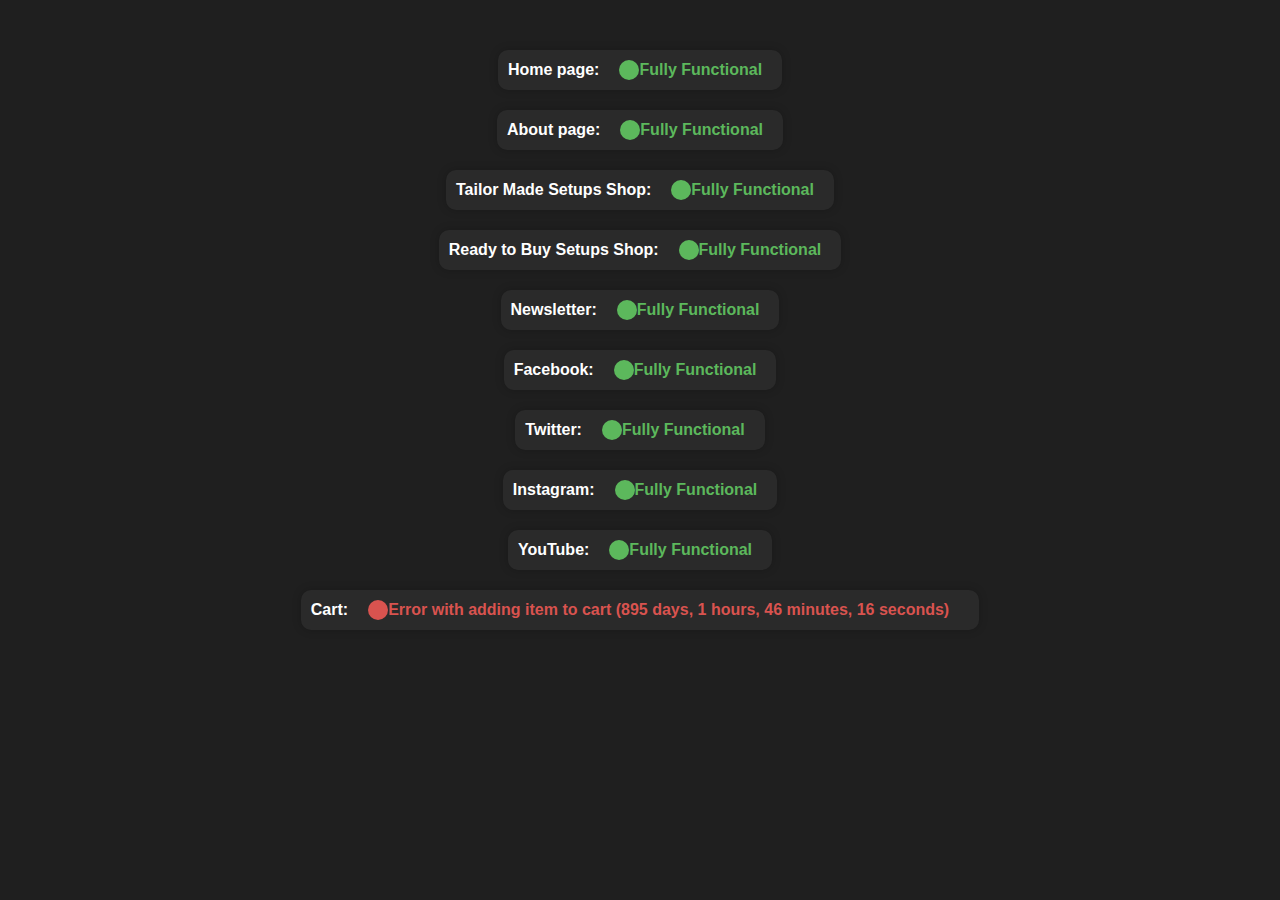
<file: status.html>
<!DOCTYPE html>
<html lang="en">

<head>
    <meta charset="UTF-8">
    <meta name="viewport" content="width=device-width, initial-scale=1">
    <title>Status Page</title>
    <style>
        body {
            font-family: 'Segoe UI', Tahoma, Geneva, Verdana, sans-serif;
            background-color: #1f1f1f;
            color: #ffffff;
            text-align: center;
            margin: 50px;
        }

        .status-container {
            display: flex;
            flex-direction: column;
            align-items: center;
        }

        .status-item {
            margin-bottom: 20px;
            padding: 10px;
            background-color: #2a2a2a;
            border-radius: 10px;
            box-shadow: 0 0 10px rgba(0, 0, 0, 0.2);
            display: flex;
            align-items: center;
            justify-content: space-between;
        }

        .status-item span {
            margin-right: 10px;
            font-weight: bold;
        }

        .green-ball,
        .red-ball,
        .purple-ball {
            display: inline-block;
            width: 20px;
            height: 20px;
            border-radius: 50%;
            margin-left: 10px;
        }

        .green-ball {
            background-color: #5cb85c;
        }

        .red-ball {
            background-color: #d9534f;
        }

        .purple-ball {
            background-color: #9b59b6;
        }

        .green-text {
            color: #5cb85c;
        }

        .red-text {
            color: #d9534f;
        }
    </style>
</head>

<body>
    <div class="status-container">
        <div class="status-item">
            <span>Home page:</span>
            <div class="green-ball"></div>
            <span class="green-text">Fully Functional</span>
        </div>

        <div class="status-item">
            <span>About page:</span>
            <div class="green-ball"></div>
            <span class="green-text">Fully Functional</span>
        </div>

        <div class="status-item">
            <span>Tailor Made Setups Shop:</span>
            <div class="green-ball"></div>
            <span class="green-text">Fully Functional</span>
        </div>

        <div class="status-item">
            <span>Ready to Buy Setups Shop:</span>
            <div class="green-ball"></div>
            <span class="green-text">Fully Functional</span>
        </div>

        <div class="status-item">
            <span>Newsletter:</span>
            <div class="green-ball"></div>
            <span class="green-text">Fully Functional</span>
        </div>

        <div class="status-item">
            <span>Facebook:</span>
            <div class="green-ball"></div>
            <span class="green-text">Fully Functional</span>
        </div>

        <div class="status-item">
            <span>Twitter:</span>
            <div class="green-ball"></div>
            <span class="green-text">Fully Functional</span>
        </div>

        <div class="status-item">
            <span>Instagram:</span>
            <div class="green-ball"></div>
            <span class="green-text">Fully Functional</span>
        </div>

        <div class="status-item">
            <span>YouTube:</span>
            <div class="green-ball"></div>
            <span class="green-text">Fully Functional</span>
        </div>

     
        <div class="status-item">
            <span>Cart:</span>
            <div class="red-ball"></div>
            <span class="red-text">Error with adding item to cart
                <span class="countdown" id="countdown"></span>
            </span>
        </div>
    </div>
    <script>
        // Set the date when the error occurred (you can replace this with the actual date)
        const errorDate = new Date('2024-02-10T16:16:00Z');

        // Function to update the countdown
        function updateCountdown() {
            const now = new Date();
            const timeDifference = now - errorDate;

            const seconds = Math.floor((timeDifference / 1000) % 60);
            const minutes = Math.floor((timeDifference / 1000 / 60) % 60);
            const hours = Math.floor((timeDifference / 1000 / 3600) % 24);
            const days = Math.floor(timeDifference / (1000 * 3600 * 24));

            document.getElementById('countdown').innerText = `(${days} days, ${hours} hours, ${minutes} minutes, ${seconds} seconds)`;
        }

        // Update the countdown every second
        setInterval(updateCountdown, 1000);

        // Initial update
        updateCountdown();
    </script>
</body>

</html>
</file>
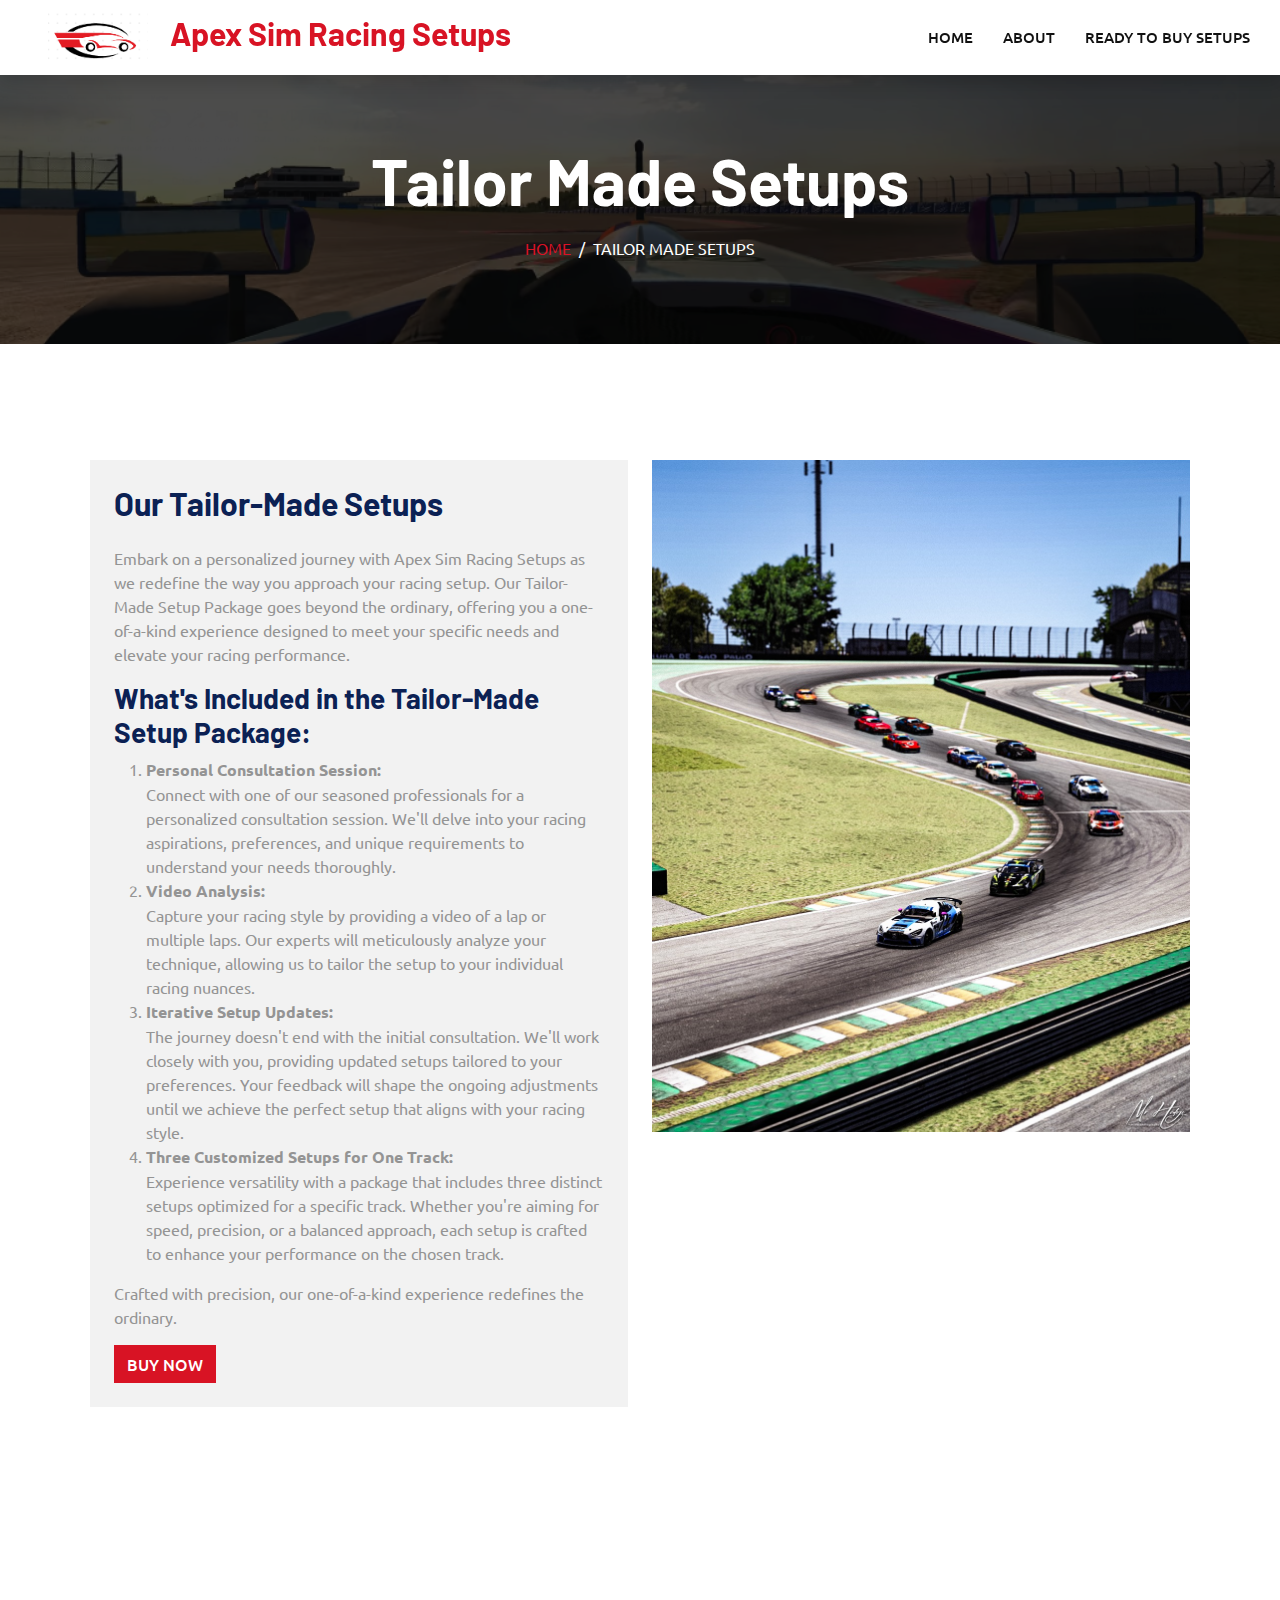
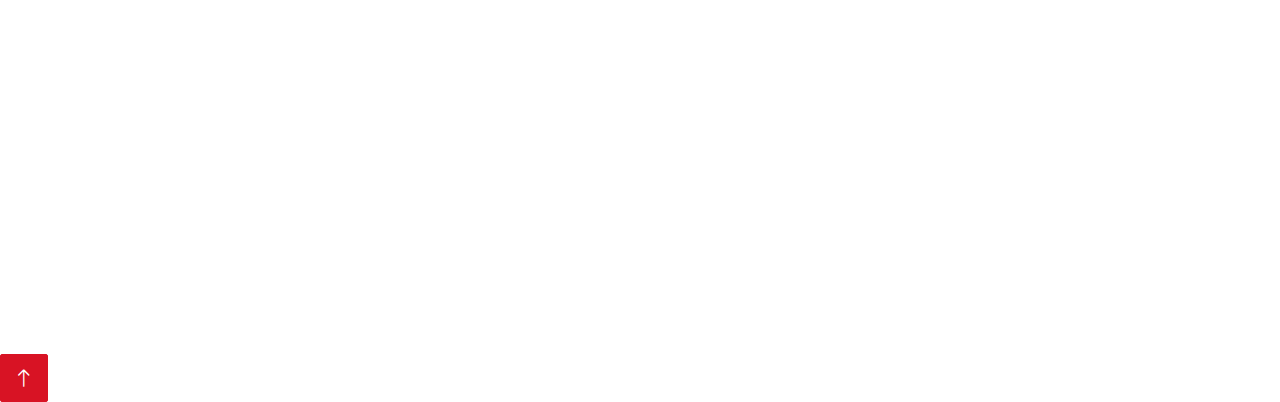
<file: team.html>
<!DOCTYPE html>
<html lang="en">

<head>
    <meta charset="utf-8">
    <title>Apex Sim Setups - Sim Racing Setups</title>
    <meta content="width=device-width, initial-scale=1.0" name="viewport">
    <meta content="" name="keywords">
    <meta content="" name="description">

    <!-- Favicon -->
    <link href="img/logo.png" rel="icon">

    <!-- Google Web Fonts -->
    <link rel="preconnect" href="https://fonts.googleapis.com">
    <link rel="preconnect" href="https://fonts.gstatic.com" crossorigin>
    <link href="https://fonts.googleapis.com/css2?family=Barlow:wght@600;700&family=Ubuntu:wght@400;500&display=swap" rel="stylesheet"> 

    <!-- Icon Font Stylesheet -->
    <link href="https://cdnjs.cloudflare.com/ajax/libs/font-awesome/5.10.0/css/all.min.css" rel="stylesheet">
    <link href="https://cdn.jsdelivr.net/npm/bootstrap-icons@1.4.1/font/bootstrap-icons.css" rel="stylesheet">

    <!-- Libraries Stylesheet -->
    <link href="lib/animate/animate.min.css" rel="stylesheet">
    <link href="lib/owlcarousel/assets/owl.carousel.min.css" rel="stylesheet">
    <link href="lib/tempusdominus/css/tempusdominus-bootstrap-4.min.css" rel="stylesheet" />

    <!-- Customized Bootstrap Stylesheet -->
    <link href="css/bootstrap.min.css" rel="stylesheet">

    <!-- Template Stylesheet -->
    <link href="css/style.css" rel="stylesheet">
</head>

<body>
    <!-- Spinner Start -->
    <div id="spinner" class="show bg-white position-fixed translate-middle w-100 vh-100 top-50 start-50 d-flex align-items-center justify-content-center">
        <div class="spinner-border text-primary" style="width: 3rem; height: 3rem;" role="status">
            <span class="sr-only">Loading...</span>
        </div>
    </div>
    <!-- Spinner End -->


  


    <!-- Navbar Start -->
    <nav class="navbar navbar-expand-lg bg-white navbar-light shadow sticky-top p-0">
        <a href="index.html" class="navbar-brand d-flex align-items-center px-4 px-lg-5">
            <h2 class="m-0 text-primary">
                <img src="img/logo.png" alt="Apex Racing Setups Logo" class="me-3" style="max-width: 100px;">
                Apex Sim Racing Setups
            </h2>
        </a>
        <button type="button" class="navbar-toggler me-4" data-bs-toggle="collapse" data-bs-target="#navbarCollapse">
            <span class="navbar-toggler-icon"></span>
        </button>
        <div class="collapse navbar-collapse" id="navbarCollapse">
            <div class="navbar-nav ms-auto p-4 p-lg-0">
                <a href="index.html" class="nav-item nav-link">Home</a>
                <a href="about.html" class="nav-item nav-link">About</a>
                <a href="service.html" class="nav-item nav-link">Ready To Buy Setups</a>
                
    </nav>
    <!-- Navbar End -->


    <!-- Page Header Start -->
    <div class="container-fluid page-header mb-5 p-0" style="background-image: url(img/techniq.png);">
        <div class="container-fluid page-header-inner py-5">
            <div class="container text-center">
                <h1 class="display-3 text-white mb-3 animated slideInDown">Tailor Made Setups</h1>
                <nav aria-label="breadcrumb">
                    <ol class="breadcrumb justify-content-center text-uppercase">
                        <li class="breadcrumb-item"><a href="index.html">Home</a></li>
                        <li class="breadcrumb-item text-white active" aria-current="page">Tailor Made Setups</li>
                    </ol>
                </nav>
            </div>
        </div>
    </div>
    <!-- Page Header End -->


    <div class="container-xxl py-5">
        <div class="container">
            <div class="row g-4">
                <!-- Text Box -->
                <div class="col-lg-6 wow fadeInUp" data-wow-delay="0.1s">
                    <div class="bg-light p-4">
                        <h2 class="fw-bold mb-4">Our Tailor-Made Setups</h2>
                        <p>
                            Embark on a personalized journey with Apex Sim Racing Setups as we redefine the way you approach your racing setup. Our Tailor-Made Setup Package goes beyond the ordinary, offering you a one-of-a-kind experience designed to meet your specific needs and elevate your racing performance.
                        </p>
                        
                        <h3>What's Included in the Tailor-Made Setup Package:</h3>
                        
                        <ol>
                            <li>
                                <strong>Personal Consultation Session:</strong><br>
                                Connect with one of our seasoned professionals for a personalized consultation session. We'll delve into your racing aspirations, preferences, and unique requirements to understand your needs thoroughly.
                            </li>
                        
                            <li>
                                <strong>Video Analysis:</strong><br>
                                Capture your racing style by providing a video of a lap or multiple laps. Our experts will meticulously analyze your technique, allowing us to tailor the setup to your individual racing nuances.
                            </li>
                        
                            <li>
                                <strong>Iterative Setup Updates:</strong><br>
                                The journey doesn't end with the initial consultation. We'll work closely with you, providing updated setups tailored to your preferences. Your feedback will shape the ongoing adjustments until we achieve the perfect setup that aligns with your racing style.
                            </li>
                        
                            <li>
                                <strong>Three Customized Setups for One Track:</strong><br>
                                Experience versatility with a package that includes three distinct setups optimized for a specific track. Whether you're aiming for speed, precision, or a balanced approach, each setup is crafted to enhance your performance on the chosen track.
                            </li>
                        </ol>
                        
                        <p>
                            Crafted with precision, our one-of-a-kind experience redefines the ordinary. 
                        </p>
                        
                        
                        <!-- Buy Button -->
                        <a href="cart.html" class="btn btn-primary">Buy Now</a>
                    </div>
                </div>
                <!-- Photo -->
                <div class="col-lg-6 wow fadeInUp" data-wow-delay="0.3s">
                    <img class="img-fluid" src="img/Tailorphot.jpg" width="500" left="50" alt="Tailor-Made Setup">
                </div>
            </div>
        </div>
    </div>

    <!-- Footer Start -->
    <div class="container-fluid bg-dark text-light footer pt-5 mt-5 wow fadeIn" data-wow-delay="0.1s">
        <div class="container py-5">
            <div class="row g-5">
                <div class="col-lg-3 col-md-6">
                    <h4 class="text-light mb-4">Contact Us</h4>
                    <p class="mb-2"><i class="fa fa-phone-alt me-3"></i>+012 345 67890</p>
                    <p class="mb-2"><i class="fa fa-envelope me-3"></i>info@example.com</p>
                    <div class="d-flex pt-2">
                        <a class="btn btn-outline-light btn-social" link="https://twitter.com/?tw_p=twt"><i class="fab fa-twitter"></i></a>
                        <a class="btn btn-outline-light btn-social" link="https://www.facebook.com/"><i class="fab fa-facebook-f"></i></a>
                        <a class="btn btn-outline-light btn-social" href="https://www.youtube.com/?app"><i class="fab fa-youtube"></i></a>
                        <a class="btn btn-outline-light btn-social" href="https://www.instagram.com/"><i class="fab fa-instagram-in"></i></a>
                    </div>
                </div>
                <div class="col-lg-3 col-md-6">
                    <h4 class="text-light mb-4">Services</h4>
                    <a class="btn btn-link" href="service.html">Pro Setups</a>
                    <a class="btn btn-link" href="service.html">Baseline Setups</a>
                    <a class="btn btn-link" href="team.html">Tailor Made Setups</a>
                
                </div>
                <div class="col-lg-3 col-md-6">
                    <h4 class="text-light mb-4">Newsletter</h4>
                    <p>Stay Up To Date On Our Latest News</p>
                    <div class="position-relative mx-auto" style="max-width: 400px;">
                        <input class="form-control border-0 w-100 py-3 ps-4 pe-5" type="text" placeholder="Your email">
                        <button type="button" class="btn btn-primary py-2 position-absolute top-0 end-0 mt-2 me-2">SignUp</button>
                    </div>
                </div>
            </div>
        </div>
        <div class="container">
            <div class="copyright">
                <div class="row">
                    <div class="col-md-6 text-center text-md-start mb-3 mb-md-0">
                        &copy; <a class="border-bottom" href="#">Apex Sim Racing Setups</a>, All Right Reserved.

                       
                        Designed By <a class="border-bottom" href="https://htmlcodex.com">Elias Loponen</a>
                    </div>
                    <div class="col-md-6 text-center text-md-end">
                        <div class="footer-menu">
                            <a href="">Home</a>
                            <a href="">Cookies</a>
                            <a href="">Help</a>
                            <a href="">FQAs</a>
                        </div>
                    </div>
                </div>
            </div>
        </div>
    </div>


    <!-- Back to Top -->
    <a href="#" class="btn btn-lg btn-primary btn-lg-square back-to-top"><i class="bi bi-arrow-up"></i></a>


    <!-- JavaScript Libraries -->
    <script src="https://code.jquery.com/jquery-3.4.1.min.js"></script>
    <script src="https://cdn.jsdelivr.net/npm/bootstrap@5.0.0/dist/js/bootstrap.bundle.min.js"></script>
    <script src="lib/wow/wow.min.js"></script>
    <script src="lib/easing/easing.min.js"></script>
    <script src="lib/waypoints/waypoints.min.js"></script>
    <script src="lib/counterup/counterup.min.js"></script>
    <script src="lib/owlcarousel/owl.carousel.min.js"></script>
    <script src="lib/tempusdominus/js/moment.min.js"></script>
    <script src="lib/tempusdominus/js/moment-timezone.min.js"></script>
    <script src="lib/tempusdominus/js/tempusdominus-bootstrap-4.min.js"></script>

    <!-- Template Javascript -->
    <script src="js/main.js"></script>
</body>

</html>
</file>
<file: css/style.css>
/********** Template CSS **********/
:root {
    --primary: #880000;  /* Set the overall light gray color */
    --secondary: #242424; /* Set the greenish-gray color */
    --light: #ffffff;     /* Set the light gray color */
    --dark: #111111;      /* Set the dark color */
}

body {
    color: #ffffff; /* Set text color to white */
    background-color: #ffffff;;
}
body {
    overflow-x: hidden; /* This will hide horizontal scroll */
}


.fw-medium {
    font-weight: 600 !important;
}
#carImageContainer img {
    max-width: 100%;
    background-color: #ffffff;
    height: auto;
    max-height: 250px; /* Increase the maximum height for the car image */
    border-radius: 8px; /* Add border-radius for a rounded appearance */
    margin-top: 20px; /* Add margin at the top for spacing */
    margin-left: 50px; /* Adjust margin to move the image to the right */
    box-shadow: 0 2px 4px rgba(0, 0, 0, 0.1); /* Add a subtle box shadow */
}
#trackImageContainer img {
    max-width: 100%;
    background-color: #ffffff;
    height: auto;
    max-height: 200px; /* Set the maximum height for the images */
    border-radius: 8px; /* Add border-radius for a rounded appearance */
    margin-top: 20px; /* Add margin at the top for spacing */
    margin-left: 50px; /* Adjust margin to move images to the right */
    box-shadow: 0 2px 4px rgba(0, 0, 0, 0.1); /* Add a subtle box shadow */
}
/*** Spinner ***/
#spinner {
    opacity: 0;
    visibility: hidden;
    transition: opacity .5s ease-out, visibility 0s linear .5s;
    z-index: 99999;
}

#spinner.show {
    transition: opacity .5s ease-out, visibility 0s linear 0s;
    visibility: visible;
    opacity: 1;
}


/*** Button ***/
.btn {
    font-weight: 500;
    text-transform: uppercase;
    transition: .5s;
}

.btn.btn-primary,
.btn.btn-secondary {
    color: #FFFFFF;
}

.btn-square {
    width: 38px;
    height: 38px;
}

.btn-sm-square {
    width: 32px;
    height: 32px;
}

.btn-lg-square {
    width: 48px;
    height: 48px;
}

.btn-square,
.btn-sm-square,
.btn-lg-square {
    padding: 0;
    display: flex;
    align-items: center;
    justify-content: center;
    font-weight: normal;
    border-radius: 2px;
}


/*** Navbar ***/
.navbar .dropdown-toggle::after {
    border: none;
    content: "\f107";
    font-family: "Font Awesome 5 Free";
    font-weight: 900;
    vertical-align: middle;
    margin-left: 8px;
    
}

.navbar-light .navbar-nav .nav-link {
    margin-right: 30px;
    padding: 25px 0;
    background-color: #ffffff;
    font-size: 15px;
    text-transform: uppercase;
    outline: none;
   
}

.navbar-light .navbar-nav .nav-link:hover,
.navbar-light .navbar-nav .nav-link.active {
    color: var(--primary);
}

@media (max-width: 991.98px) {
    .navbar-light .navbar-nav .nav-link  {
        margin-right: 0;
        padding: 10px 0;
        
    }

    .navbar-light .navbar-nav {
        border-top: 1px solid #EEEEEE;
    }
}

.navbar-light .navbar-brand,
.navbar-light a.btn {
    height: 75px;
}

.navbar-light .navbar-nav .nav-link {
    color: var(--dark);
    font-weight: 500;
    padding: 25px 0;
    background-color: #ffffff;
    font-size: 15px;
    text-transform: uppercase;
    outline: none;
    color: var(--dark);
    font-weight: 500;
}
.navbar-light.sticky-top {
    top: -100px;
    transition: .5s;
}

@media (min-width: 992px) {
    .navbar .nav-item .dropdown-menu {
        display: block;
        border: none;
        margin-top: 0;
        top: 150%;
        opacity: 0;
        visibility: hidden;
        transition: .5s;
    }

    .navbar .nav-item:hover .dropdown-menu {
        top: 100%;
        visibility: visible;
        transition: .5s;
        opacity: 1;
    }
}

/*** Header ***/
.carousel-caption {
    top: 0;
    left: 0;
    right: 0;
    bottom: 0;
    background: rgba(0, 0, 0, .7);
    z-index: 1;
}

.carousel-control-prev,
.carousel-control-next {
    width: 10%;
}

.carousel-control-prev-icon,
.carousel-control-next-icon {
    width: 3rem;
    height: 3rem;
}

@media (max-width: 768px) {
    #header-carousel .carousel-item {
        position: relative;
        min-height: 450px;
    }
    
    #header-carousel .carousel-item img {
        position: absolute;
        width: 100%;
        height: 100%;
        object-fit: cover;
    }
}

.page-header {
    background-position: center center;
    background-repeat: no-repeat;
    background-size: cover;
}

.page-header-inner {
    background: rgba(0, 0, 0, .7);
}

.breadcrumb-item + .breadcrumb-item::before {
    color: var(--light);
}


/*** Facts ***/
.fact {
    background: linear-gradient(rgba(0, 0, 0, .7), rgba(0, 0, 0, .7)), url(../img/aus.jpg);
    background-position: center center;
    background-repeat: no-repeat;
    background-size: cover;
}


/*** Service ***/
.service .nav .nav-link {
    background: var(--light);
    transition: .5s;
}

.service .nav .nav-link.active {
    background: var(--primary);
}

.service .nav .nav-link.active h4 {
    color: #FFFFFF !important;
}


/*** Booking ***/
.booking {
    background: linear-gradient(rgba(0, 0, 0, .7), rgba(0, 0, 0, .7)), url(../img/carousel-bg-2.jpg) center center no-repeat;
    background-size: cover;
}

.bootstrap-datetimepicker-widget.bottom {
    top: auto !important;
}

.bootstrap-datetimepicker-widget .table * {
    border-bottom-width: 0px;
}

.bootstrap-datetimepicker-widget .table th {
    font-weight: 500;
}

.bootstrap-datetimepicker-widget.dropdown-menu {
    padding: 10px;
    border-radius: 2px;
}

.bootstrap-datetimepicker-widget table td.active,
.bootstrap-datetimepicker-widget table td.active:hover {
    background: var(--primary);
}

.bootstrap-datetimepicker-widget table td.today::before {
    border-bottom-color: var(--primary);
}


/*** Team ***/
.team-item .team-overlay {
    display: flex;
    align-items: center;
    justify-content: center;
    background: var(--primary);
    transform: scale(0);
    transition: .5s;
}

.team-item:hover .team-overlay {
    transform: scale(1);
}

.team-item .team-overlay .btn {
    color: var(--primary);
    background: #FFFFFF;
}

.team-item .team-overlay .btn:hover {
    color: #FFFFFF;
    background: var(--secondary)
}


/*** Testimonial ***/
.testimonial-carousel .owl-item .testimonial-text,
.testimonial-carousel .owl-item.center .testimonial-text * {
    transition: .5s;
}

.testimonial-carousel .owl-item.center .testimonial-text {
    background: var(--primary) !important;
}

.testimonial-carousel .owl-item.center .testimonial-text * {
    color: #FFFFFF !important;
}

.testimonial-carousel .owl-dots {
    margin-top: 24px;
    display: flex;
    align-items: flex-end;
    justify-content: center;
}

.testimonial-carousel .owl-dot {
    position: relative;
    display: inline-block;
    margin: 0 5px;
    width: 15px;
    height: 15px;
    border: 1px solid #CCCCCC;
    transition: .5s;
}

.testimonial-carousel .owl-dot.active {
    background: var(--primary);
    border-color: var(--primary);
}


/*** Footer ***/
.footer {
    background: linear-gradient(rgba(0, 0, 0, .9), rgba(0, 0, 0, .9)), url(../img/The-Porsche-963-is-confirmed-for-iRacing-2023-Season-4.jpg) center center no-repeat;
    background-size: cover;
}

.footer .btn.btn-social {
    margin-right: 5px;
    width: 35px;
    height: 35px;
    display: flex;
    align-items: center;
    justify-content: center;
    color: var(--light);
    border: 1px solid #FFFFFF;
    border-radius: 35px;
    transition: .3s;
}

.footer .btn.btn-social:hover {
    color: var(--primary);
}

.footer .btn.btn-link {
    display: block;
    margin-bottom: 5px;
    padding: 0;
    text-align: left;
    color: #FFFFFF;
    font-size: 15px;
    font-weight: normal;
    text-transform: capitalize;
    transition: .3s;
}

.footer .btn.btn-link::before {
    position: relative;
    content: "\f105";
    font-family: "Font Awesome 5 Free";
    font-weight: 900;
    margin-right: 10px;
}

.footer .btn.btn-link:hover {
    letter-spacing: 1px;
    box-shadow: none;
}

.footer .copyright {
    padding: 25px 0;
    font-size: 15px;
    border-top: 1px solid rgba(256, 256, 256, .1);
}

.footer .copyright a {
    color: var(--light);
}

.footer .footer-menu a {
    margin-right: 15px;
    padding-right: 15px;
    border-right: 1px solid rgba(255, 255, 255, .3);
}

.footer .footer-menu a:last-child {
    margin-right: 0;
    padding-right: 0;
    border-right: none;
}


/* Car and Track Selection Styles */
/* Car and Track Selection Styles */
.clearfix::after {
    content: "";
    clear: both;
    display: table;
}
.container-flex {
    display: flex;
    justify-content: space-between;
    background-color: #ffffff;
    box-sizing: border-box;
    padding: 20px;
}
.container-flex .car-selection,
.container-flex .track-selection {
    width: 100%; /* Full width for individual selections */
    margin-right: 0; /* Remove right margin for individual selections */
}
.track-selection label {
    margin-right: 10px; /* Add some spacing between the text and the dropdown */
}
.track-selection label::after {
    white-space: nowrap;
    content: ": ";
}
.dropdown float-left{
    height: 100%;
    width: 200px;
}

.track-selection {
    height: 100%;
    width: 200px;
}
/* Add margin to the dropdown to separate it from the text */
.track-selection select {
    margin-top: 10px;
}
.dropdown {
    margin-bottom: 20px; /* Adjust margin as needed */
}
.container {
    padding: 20px; /* Adjust padding as needed */
}
.container-xxl {
    max-width: none; /* Allow the container to extend the full width */
    background-color: background-color #ffffff;
    color: #949494;
}

/* Style for Car Selection */
.container.float-left,
.container.float-right {
    width: 50%;
    float: left;
    background-color: #ffffff;
    box-sizing: border-box;
}

.upcon {
    background-color: #D81324;
    color: #7c7c7c !important; /* Set the desired grey color with !important */
    margin-bottom: 100px;
    padding: 20px;
    width: 100%;
    box-sizing: border-box;
}

/* Style for Track Selection */

/* Adjustments for smaller screens, if needed */
@media (max-width: 767.98px) {
    .container.float-left,
    .container.float-right {
        width: 100%;
        float: none;
        padding: 0;
        background-color: #ffffff;
    }
}
@media (max-width: 767.98px) {
    .container {
        padding: 10px; /* Adjust padding for smaller screens */
    }
}


.setup-option {
    display: flex;
    flex-direction: column;
    align-items: flex-start; /* Align text to the left */
    justify-content: space-between;
    padding: 20px;
    margin-bottom: 15px;
    border-radius: 8px;
    box-shadow: 0 2px 4px rgba(0, 0, 0, 0.1);
    text-align: left; /* Align text to the left */
}

.setup-container {
    background-color: #ffffff; /* Red background color */
    padding: 20px; /* Adjust padding as needed */
    margin-top: 20px; /* Adjust margin as needed */
}

/* Additional styling for the setup information */
.setup-info {
    color: white;
}

.setup-info img {
    max-width: 100%;
    height: auto;
    margin-bottom: 10px;
}

.setup-content {
    flex-grow: 1;
    color: grey;
}


.setup-option {
    display: flex;
    flex-direction: column; /* Change to column layout */
    align-items: center; /* Center text horizontally */
    justify-content: space-between; /* Add space between text and button */
    padding: 20px; /* Increase padding for more height */
    margin-bottom: 15px;
    border-radius: 8px;
    box-shadow: 0 2px 4px rgba(0, 0, 0, 0.1);
    text-align: center; /* Center text within the div */
}
.setup-option .setup-content {
    margin: 10px 0; /* Add margin between text and button */
}

/* Style for "Baseline" category */
.setup-option.baseline {
    background-color: #D81324;
    border: 1px solid #D81324;
    color: #FFFFFF;
}
.img-fluid  {
    width: 800px;
}

.setup-option.pro {
    background-color: #0B2154;
    border: 1px solid #0B2154;
    color: #FFFFFF;
}

.setup-option button {
    background-color: #ffffff; /* White background */
    color: #D81324; /* Red text color */
    border: 1px solid #D81324; /* Red border */
    border-radius: 8px;
    width: 500px; /* Full width of the container */
    font-size: 20px;
    height: 40px;
    padding: 5px; /* Adjust padding for a more compact button size */
    cursor: pointer;
    transition: background-color 0.3s, border-color 0.3s, color 0.3s; /* Add smooth transition */
}

.setup-option button:hover {
    background-color: #00ff08; /* Green on hover */
    border-color: #009e05;
}
</file>
